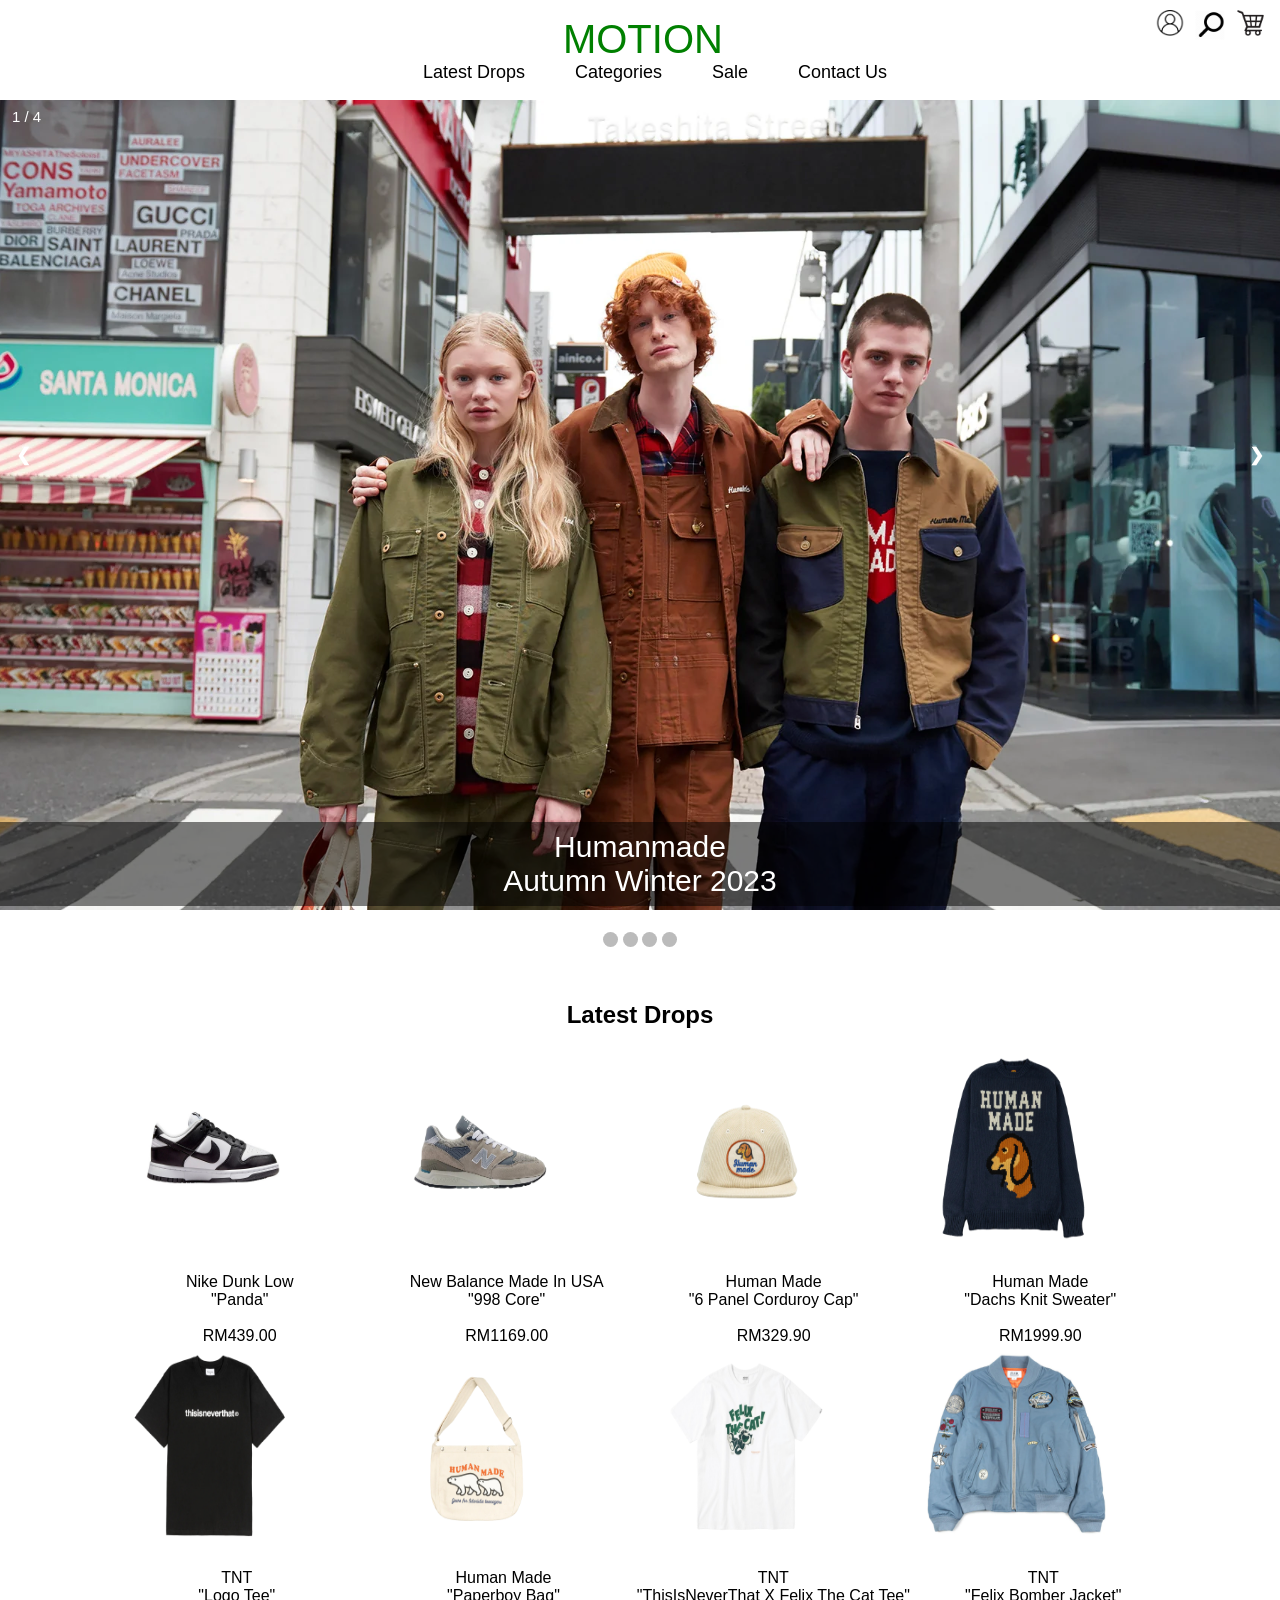
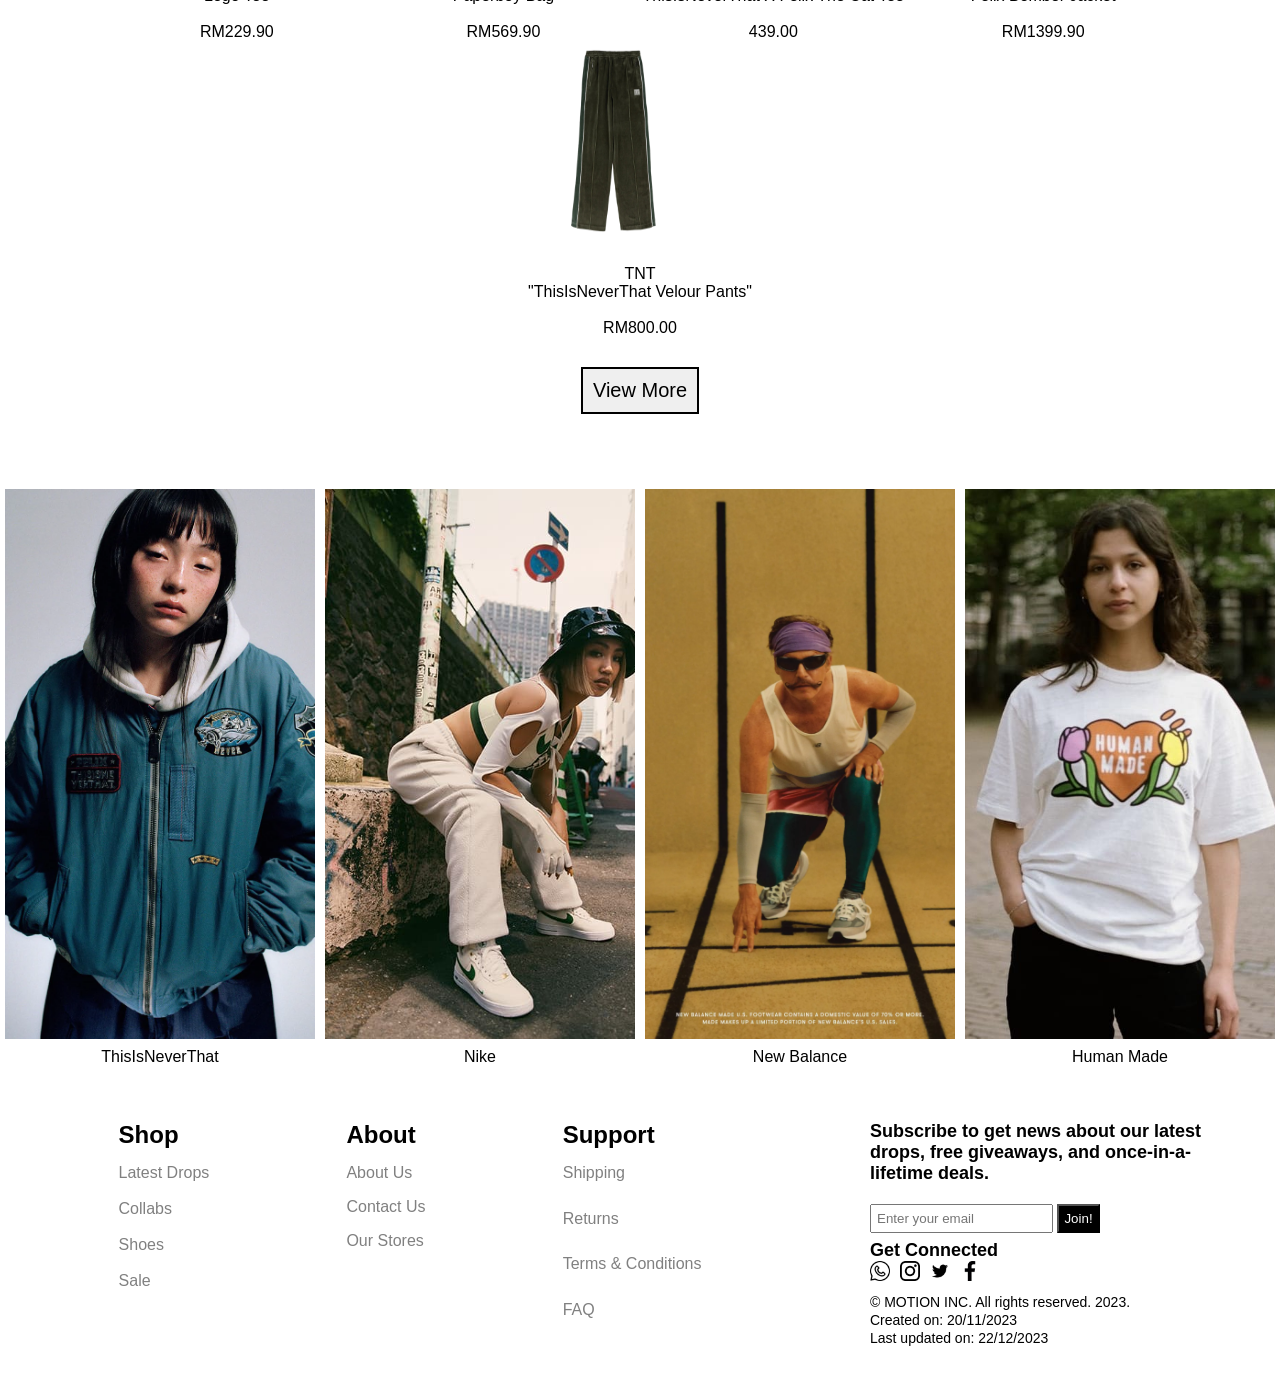
<file: index.html>
<!DOCTYPE html>
<html lang="en">
<head>
    <meta charset="UTF-8">
    <meta name="viewport" content="width=device-width, initial-scale=1.0">
    <title>MOTION</title>
    <link rel="stylesheet" href="styles.css">
    <script src="meatandbones.js"></script>
</head>
<body>
    <nav class="navbar">
        <div class="navbarcontainer">
            <a href="C:\Users\Saef\Desktop\Web Assignment\index.html" id="navbarlogo">MOTION</a>
            <ul class="navbarmenu">
                <li class="navbaritem">
                    <a href="C:\Users\Saef\Desktop\Web Assignment\latestDrops.html" class="navbarlinks">Latest Drops</a>
                </li>
                <li class="navbaritem">
                    <a href="C:\Users\Saef\Desktop\Web Assignment\categories.html" class="navbarlinks">Categories</a>
                </li>
                <li class="navbaritem">
                    <a href="C:\Users\Saef\Desktop\Web Assignment\sales.html" class="navbarlinks">Sale</a>
                </li>
                <li class="navbaritem">
                    <a href="C:\Users\Saef\Desktop\Web Assignment\contactUs.html" class="navbarlinks">Contact Us</a>
                </li>
            </ul>
            <a class="shopping-cart" title="Shopping Cart">
                <img src="images/cart.webp"  class="shopping-cart-icon">
            </a>
            <a href="C:\Users\Saef\Desktop\Web Assignment\loginPage.html" class="login-link" title="Login/Register">
                <img src="images/login.png"  class="login-icon">
            </a>
            <a class="search" title="Search">
                <img src="images/search.png"  class="search-icon">
            </a>
        </div>
    </nav>   
    <div class="imageSlideshow">
        <div class="mySlides fade" style="display: block;">
            <div class="slideNumber">1 / 4</div>
            <a href="C:\Users\Saef\Desktop\Web Assignment\humanMade.html">
                <img src="images/humanmade.webp" alt="Humanmade" class="imageShown">
                <div class="slideName">Humanmade <br>Autumn Winter 2023</br></div>
            </a>
        </div>
        <div class="mySlides fade">
            <div class="slideNumber">2 / 4</div>
            <a href="C:\Users\Saef\Desktop\Web Assignment\TNT.html"> 
                <img src="images/felix.webp" alt="ThisNeverThat X Felix the Cat" class="imageShown">
                <div class="slideName">ThisIsNeverThat X Felix the Cat</div>
            </a>
        </div>
        <div class="mySlides fade">
            <div class="slideNumber">3 / 4</div>
            <a href="C:\Users\Saef\Desktop\Web Assignment\newBalance.html">
                <img src="images/newBalance.webp" alt="New Balance" class="imageShown">
                <div class="slideName">New Balance <br>MADE in USA Fall/Winter Collection</br></div>
            </a>
        </div>
        <div class="mySlides fade">
            <div class="slideNumber">4 / 4</div>
            <a href="C:\Users\Saef\Desktop\Web Assignment\nike.html"> 
                <img src="images/AF1.jpeg" alt="AF1" class="imageShown">
                <div class="slideName">Nike Air Force 1</div>
            </a>
        </div>
    </div>
        <a class="prevSlide" onclick="plusSlides(-1)">&#10094;</a>
        <a class="nextSlide" onclick="plusSlides(1)">&#10095;</a>
    </div>
    <br>
    <div style="text-align: center">
        <span class="slideDot" onclick="currentSlide(1)"></span>
        <span class="slideDot" onclick="currentSlide(2)"></span>
        <span class="slideDot" onclick="currentSlide(3)"></span>
        <span class="slideDot" onclick="currentSlide(4)"></span>
    </div>

    <div class="latest-drops">
        <h2>Latest Drops</h2>
        <div class="newDrops">
            <a class="latest-image-link">
                <img src="images/pandas.jpg" alt="Latest Arrival 1" class="newDrop1">
                <p>Nike Dunk Low <br>"Panda"</br><br>RM439.00</br></p>
            </a>
            <a class="latest-image-link">
                <img src="images/nbUSA.png" alt="Latest Arrival 1" class="newDrop1">
                <p>New Balance Made In USA<br>"998 Core"</br><br>RM1169.00</br></p>
            </a>
            <a class="latest-image-link">
                <img src="images/humanMadeCap.png" alt="Latest Arrival 1" class="newDrop1">
                <p>Human Made<br>"6 Panel Corduroy Cap"</br><br>RM329.90</br></p>
            </a>
            <a class="latest-image-link">
                <img src="images/humanMadeSweater.png" alt="Latest Arrival 1" class="newDrop1">
                <p>Human Made<br>"Dachs Knit Sweater"</br><br>RM1999.90</br></p>
            </a>
            <a class="latest-image-link">
                <img src="images/tntShirt.png" alt="Latest Arrival 1" class="newDrop1">
                <p>TNT<br>"Logo Tee"</br><br>RM229.90</br></p>
            </a>
            <a class="latest-image-link">
                <img src="images/humanMadeBag.png" alt="Latest Arrival 1" class="newDrop1">
                <p>Human Made<br>"Paperboy Bag"</br><br>RM569.90</br></p>
            </a>
            <a class="latest-image-link">
                <img src="images/felixShirt-PhotoRoom.png-PhotoRoom.png" alt="Latest Arrival 1" class="newDrop1">
                <p>TNT<br>"ThisIsNeverThat X Felix The Cat Tee"</br><br>439.00</br></p>
            </a> 
            <a class="latest-image-link">
                <img src="images/tntBomberJacket.jpg" alt="Latest Arrival 1" class="newDrop1">
                <p>TNT<br>"Felix Bomber Jacket"</br><br>RM1399.90</br></p>
            </a>
            <a class="latest-image-link">
                <img src="images/tntPants.png" alt="Latest Arrival 1" class="newDrop1">
                <p>TNT<br>"ThisIsNeverThat Velour Pants"</br><br>RM800.00</br></p>
            </a>
        </div>
    </div>

    <div class="view-more">
        <button class="view-more-button" onclick="window.location.href='file:/C:/Users/Saef/Desktop/Web%20Assignment/latestDrops.html'">View More</button>
    </div>
    
    

    <div class="image-container">
        <a href="C:\Users\Saef\Desktop\Web Assignment\TNT.html" class="fadingImage">
            <img src="images/thisneverthat.webp" alt="Image 1">
            <p class="image-title">ThisIsNeverThat</p>
        </a>
        <a href="C:\Users\Saef\Desktop\Web Assignment\nike.html" class="fadingImage">
            <img src="images/nikeModel.jpg" alt="Image 2">
            <p class="image-title">Nike</p>
        </a>
        <a href="C:\Users\Saef\Desktop\Web Assignment\newBalance.html" class="fadingImage">
            <img src="images/newBalanceModel.webp" alt="Image 3">
            <p class="image-title">New Balance</p>
        </a>
        <a href="C:\Users\Saef\Desktop\Web Assignment\humanMade.html" class="fadingImage">
            <img src="images/800x.jpg" alt="Image 4">
            <p class="image-title">Human Made</p>
        </a>
    </div>

    <footer>
        <div class="leftFooter">
            <div class="footerMenu">
                <h1 class="footerTitle">Shop</h1>
                <ul class="leftFooterList">
                    <li class="leftListItems"><a href="C:\Users\Saef\Desktop\Web Assignment\latestDrops.html">Latest Drops</a></li>
                    <li class="leftListItems"><a>Collabs</a></li> 
                    <li class="leftListItems"><a>Shoes</a></li> 
                    <li class="leftListItems"><a href="C:\Users\Saef\Desktop\Web Assignment\sales.html">Sale</a></li> 
                </ul>
            </div>
            <div class="footerMenu">
                <h1 class="footerTitle">About</h1>
                <ul class="leftFooterList">
                    <li class="leftListItems"><a>About Us</a></li>
                    <li class="leftListItems"><a href="C:\Users\Saef\Desktop\Web Assignment\contactUs.html">Contact Us</a></li> 
                    <li class="leftListItems"><a>Our Stores</a></li> 
                </ul>
            </div>
            <div class="footerMenu">
                <h1 class="footerTitle">Support</h1>
                <ul class="leftFooterList">
                    <li class="leftListItems"><a>Shipping</a></li>
                    <li class="leftListItems"><a>Returns</a></li> 
                    <li class="leftListItems"><a>Terms & Conditions</a></li> 
                    <li class="leftListItems"><a>FAQ</a></li>  
                </ul>
            </div>
        </div>

        <div class="rightFooter">
            <div class="rightFooterMenu">
                <h1 class="rightFooterTitle">Subscribe to get news about our latest drops, free giveaways, and once-in-a-lifetime deals.</h1>
                <div class="footerEmail">
                    <input type="text" placeholder="Enter your email" class="footerInput">
                    <button class="footerButton">Join!</button>
                </div>
            </div>
            <div class="rightFooterMenu">
                <h1 class="rightFooterTitle">Get Connected</h1>
                <div class="footerIcons">
                    <a href="https://wa.link/l7bqy0" target="_blank" class="footerIconLink">
                        <img src="images/whatsapp.png" alt="" class="footerIcon">
                    </a>
                    <a href="https://wa.link/l7bqy0" target="_blank" class="footerIconLink">
                        <img src="images/instagram.png" alt="" class="footerIcon">
                    </a>
                    <a href="https://wa.link/l7bqy0" target="_blank" class="footerIconLink">
                        <img src="images/twitter.png" alt="" class="footerIcon">
                    </a>
                    <a href="https://wa.link/l7bqy0" target="_blank" class="footerIconLink">
                        <img src="images/facebook.png" alt="" class="footerIcon">
                    </a>
                </div>
                
            </div>
            <div class="rightFooterMenu">
                <span class="copyright">&copy MOTION INC. All rights reserved. 2023. <br>Created on: 20/11/2023<br>Last updated on: 22/12/2023</span>
            </div>
        </div>
    </footer>
</body>
</html>
</file>
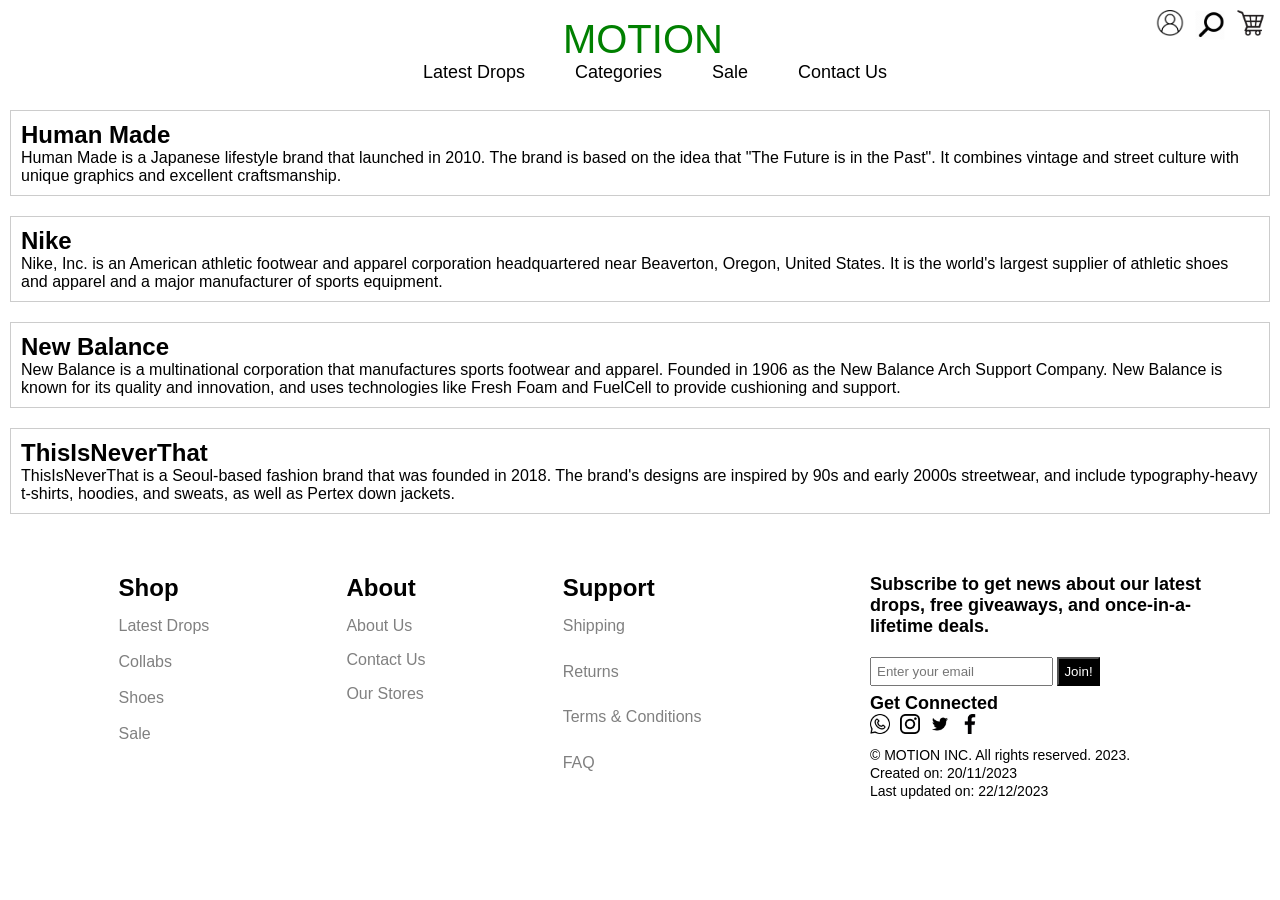
<file: categories.html>
<!DOCTYPE html>
<html lang="en">
<head>
    <meta charset="UTF-8">
    <meta name="viewport" content="width=device-width, initial-scale=1.0">
    <link rel="stylesheet" href="categoriesStyles.css">
    <title>Categories</title>
</head>
<body>
    <nav class="navbar">
        <div class="navbarcontainer">
            <a href="C:\Users\Saef\Desktop\Web Assignment\index.html" id="navbarlogo">MOTION</a>
            <ul class="navbarmenu">
                <li class="navbaritem">
                    <a href="C:\Users\Saef\Desktop\Web Assignment\latestDrops.html" class="navbarlinks">Latest Drops</a>
                </li>
                <li class="navbaritem">
                    <a href="C:\Users\Saef\Desktop\Web Assignment\categories.html" class="navbarlinks">Categories</a>
                </li>
                <li class="navbaritem">
                    <a href="C:\Users\Saef\Desktop\Web Assignment\sales.html" class="navbarlinks">Sale</a>
                </li>
                <li class="navbaritem">
                    <a href="C:\Users\Saef\Desktop\Web Assignment\contactUs.html" class="navbarlinks">Contact Us</a>
                </li>
            </ul>
            <a class="shopping-cart-link" title="Shopping Cart">
                <img src="images/cart.webp"  class="shopping-cart-icon">
            </a>
            <a href="C:\Users\Saef\Desktop\Web Assignment\loginPage.html" class="login-link" title="Login/Register">
                <img src="images/login.png"  class="login-icon">
            </a>
            <a class="search-link" title="Search">
                <img src="images/search.png"  class="search-icon">
            </a>
        </div>
    </nav>
    
    <div class="container">
        <div class="category">
            <h2><a href="C:\Users\Saef\Desktop\Web Assignment\humanMade.html">Human Made</a></h2>
            <p>Human Made is a Japanese lifestyle brand that launched in 2010. The brand is based on the idea that "The Future is in the Past". It combines vintage and street culture with unique graphics and excellent craftsmanship. 
            </p>
        </div>
        <div class="category">
            <h2><a href="C:\Users\Saef\Desktop\Web Assignment\nike.html">Nike</a></h2>
            <p>Nike, Inc. is an American athletic footwear and apparel corporation headquartered near Beaverton, Oregon, United States. It is the world's largest supplier of athletic shoes and apparel and a major manufacturer of sports equipment.</p>
        </div>
        <div class="category">
            <h2><a href="C:\Users\Saef\Desktop\Web Assignment\newBalance.html">New Balance</a></h2>
            <p>New Balance is a multinational corporation that manufactures sports footwear and apparel. Founded in 1906 as the New Balance Arch Support Company. New Balance is known for its quality and innovation, and uses technologies like Fresh Foam and FuelCell to provide cushioning and support.</p>
        </div>
        <div class="category">
            <h2><a href="C:\Users\Saef\Desktop\Web Assignment\TNT.html">ThisIsNeverThat</a></h2>
            <p>ThisIsNeverThat is a Seoul-based fashion brand that was founded in 2018. The brand's designs are inspired by 90s and early 2000s streetwear, and include typography-heavy t-shirts, hoodies, and sweats, as well as Pertex down jackets. 
            </p>
        </div>        
    </div>    
    <footer>
        <div class="leftFooter">
            <div class="footerMenu">
                <h1 class="footerTitle">Shop</h1>
                <ul class="leftFooterList">
                    <li class="leftListItems"><a href="C:\Users\Saef\Desktop\Web Assignment\latestDrops.html">Latest Drops</a></li>
                    <li class="leftListItems"><a>Collabs</a></li> 
                    <li class="leftListItems"><a>Shoes</a></li> 
                    <li class="leftListItems"><a href="C:\Users\Saef\Desktop\Web Assignment\sales.html">Sale</a></li> 
                </ul>
            </div>
            <div class="footerMenu">
                <h1 class="footerTitle">About</h1>
                <ol class="leftFooterList">
                    <li class="leftListItems"><a>About Us</a></li>
                    <li class="leftListItems"><a href="C:\Users\Saef\Desktop\Web Assignment\contactUs.html">Contact Us</a></li> 
                    <li class="leftListItems"><a>Our Stores</a></li> 
                </ol>
            </div>
            <div class="footerMenu">
                <h1 class="footerTitle">Support</h1>
                <ul class="leftFooterList">
                    <li class="leftListItems"><a>Shipping</a></li>
                    <li class="leftListItems"><a>Returns</a></li> 
                    <li class="leftListItems"><a>Terms & Conditions</a></li> 
                    <li class="leftListItems"><a>FAQ</a></li>  
                </ul>
            </div>
            
        </div>
        <div class="rightFooter">
            <div class="rightFooterMenu">
                <h1 class="rightFooterTitle">Subscribe to get news about our latest drops, free giveaways, and once-in-a-lifetime deals.</h1>
                <div class="footerEmail">
                    <input type="text" placeholder="Enter your email" class="footerInput">
                    <button class="footerButton">Join!</button>
                </div>
            </div>
            <div class="rightFooterMenu">
                <h1 class="rightFooterTitle">Get Connected</h1>
                <div class="footerIcons">
                    <a href="https://wa.link/l7bqy0" target="_blank" class="footerIconLink">
                        <img src="images/whatsapp.png" alt="" class="footerIcon">
                    </a>
                    <a target="_blank" class="footerIconLink">
                        <img src="images/instagram.png" alt="" class="footerIcon">
                    </a>
                    <a target="_blank" class="footerIconLink">
                        <img src="images/twitter.png" alt="" class="footerIcon">
                    </a>
                    <a target="_blank" class="footerIconLink">
                        <img src="images/facebook.png" alt="" class="footerIcon">
                    </a>
                </div>
                
            </div>
            <div class="rightFooterMenu">
                <span class="copyright">&copy MOTION INC. All rights reserved. 2023. <br>Created on: 20/11/2023<br>Last updated on: 22/12/2023</span>
            </div>
        </div>
    </footer>
</body>
</html>
</file>
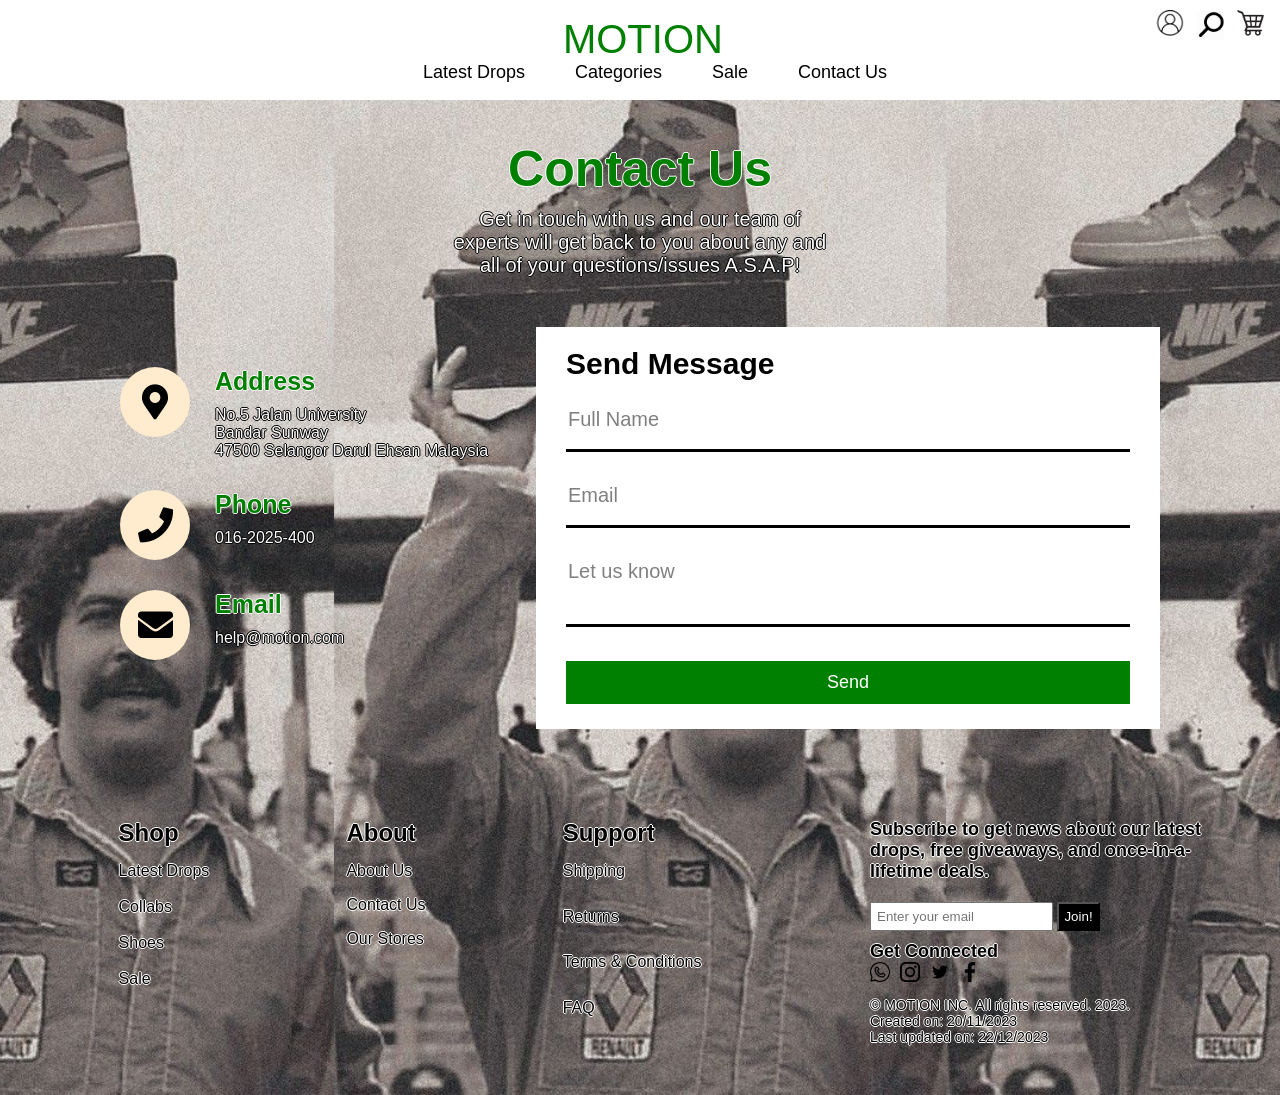
<file: contactUs.html>
<!DOCTYPE html>
<html lang="en">
<head>
    <meta charset="UTF-8">
    <meta name="viewport" content="width=device-width, initial-scale=1">
    <title>CONTACT US</title>
    <link rel="stylesheet" href="contactUsStyles.css">
    <script src="contactUsScript.js"></script>
    <link rel="stylesheet" href="https://cdnjs.cloudflare.com/ajax/libs/font-awesome/5.15.3/css/all.min.css">
</head>
<body>
    <nav class="navbar">
        <div class="navbarcontainer">
            <a href="C:\Users\Saef\Desktop\Web Assignment\index.html" id="navbarlogo">MOTION</a>
            <ul class="navbarmenu">
                <li class="navbaritem">
                    <a href="C:\Users\Saef\Desktop\Web Assignment\latestDrops.html" class="navbarlinks">Latest Drops</a>
                </li>
                <li class="navbaritem">
                    <a href="C:\Users\Saef\Desktop\Web Assignment\categories.html" class="navbarlinks">Categories</a>
                </li>
                <li class="navbaritem">
                    <a href="C:\Users\Saef\Desktop\Web Assignment\sales.html" class="navbarlinks">Sale</a>
                </li>
                <li class="navbaritem">
                    <a href="C:\Users\Saef\Desktop\Web Assignment\contactUs.html" class="navbarlinks">Contact Us</a>
                </li>
            </ul>
            <a class="shopping-cart-link" title="Shopping Cart">
                <img src="images/cart.webp"  class="shopping-cart-icon">
            </a>
            <a href="C:\Users\Saef\Desktop\Web Assignment\loginPage.html" class="login-link" title="Login/Register">
                <img src="images/login.png"  class="login-icon">
            </a>
            <a class="search-link" title="Search">
                <img src="images/search.png"  class="search-icon">
            </a>
        </div>
    </nav>
  <section>
    <div class="contactHeader">
      <div class="contactUsContainer">
        <h2>Contact Us</h2>
        <p>Get in touch with us and our team of <br>experts will get back to you about any and <br>all of your questions/issues A.S.A.P!</p>
      </div>
    </div>
    <div class="contactUsContainer">
      <div class="contactBody">      
        <div class="customerInfo">
          <div class="contactItems">
            <div class="contactIcons">
                <i class="fas fa-map-marker-alt"></i>
            </div>      
            <div class="contactUsInfo">
              <h4>Address</h4>
              <p>No.5 Jalan University<br/> Bandar Sunway <br/>47500 Selangor Darul Ehsan Malaysia</p>
            </div>
          </div>         
          <div class="contactItems">
            <div class="contactIcons">
              <i class="fas fa-phone"></i>
            </div>       
            <div class="contactUsInfo">
              <h4>Phone</h4>
              <p>016-2025-400</p>
            </div>
          </div>
          <div class="contactItems">
            <div class="contactIcons">
              <i class="fas fa-envelope"></i>
            </div>
            
            <div class="contactUsInfo">
              <h4>Email</h4>
             <p>help@motion.com</p>
            </div>
          </div>
        </div>
        <div class="contactUsForm">
          <form action="" id="contactUsForm">
            <h2>Send Message</h2>
            <div class="customerInput">
              <input type="text" required="true" name="">
              <span>Full Name</span>
            </div>
            <div class="customerInput">
              <input type="email" required="true" name="">
              <span>Email</span>
            </div>
            <div class="customerInput">
              <textarea required="true" name=""></textarea>
              <span>Let us know</span>
            </div>
            <div class="customerInput">
              <input type="submit" value="Send" name="">
            </div>
          </form>
        </div>
      </div>
    </div>
  </section>
  <footer>
    <div class="leftFooter">
        <div class="footerMenu">
            <h1 class="footerTitle">Shop</h1>
            <ul class="leftFooterList">
                <li class="leftListItems"><a href="C:\Users\Saef\Desktop\Web Assignment\latestDrops.html" >Latest Drops</a></li>
                <li class="leftListItems"><a>Collabs</a></li> 
                <li class="leftListItems"><a>Shoes</a></li> 
                <li class="leftListItems"><a href="C:\Users\Saef\Desktop\Web Assignment\sales.html">Sale</a></li> 
            </ul>
        </div>
        <div class="footerMenu">
            <h1 class="footerTitle">About</h1>
            <ol class="leftFooterList">
                <li class="leftListItems"><a>About Us</a></li>
                <li class="leftListItems"><a href="C:\Users\Saef\Desktop\Web Assignment\contactUs.html">Contact Us</a></li> 
                <li class="leftListItems"><a>Our Stores</a></li> 
            </ol>
        </div>
        <div class="footerMenu">
            <h1 class="footerTitle">Support</h1>
            <ul class="leftFooterList">
                <li class="leftListItems"><a>Shipping</a></li>
                <li class="leftListItems"><a>Returns</a></li> 
                <li class="leftListItems"><a>Terms & Conditions</a></li> 
                <li class="leftListItems"><a>FAQ</a></li>  
            </ul>
        </div>
        
    </div>
    <div class="rightFooter">
        <div class="rightFooterMenu">
            <h1 class="rightFooterTitle">Subscribe to get news about our latest drops, free giveaways, and once-in-a-lifetime deals.</h1>
            <div class="footerEmail">
                <input type="text" placeholder="Enter your email" class="footerInput">
                <button class="footerButton">Join!</button>
            </div>
        </div>
        <div class="rightFooterMenu">
            <h1 class="rightFooterTitle">Get Connected</h1>
            <div class="footerIcons">
                <a href="https://wa.link/l7bqy0" target="_blank" class="footerIconLink">
                    <img src="images/whatsapp.png" alt="" class="footerIcon">
                </a>
                <a target="_blank" class="footerIconLink">
                    <img src="images/instagram.png" alt="" class="footerIcon">
                </a>
                <a target="_blank" class="footerIconLink">
                    <img src="images/twitter.png" alt="" class="footerIcon">
                </a>
                <a target="_blank" class="footerIconLink">
                    <img src="images/facebook.png" alt="" class="footerIcon">
                </a>
            </div>
        </div>
      <div class="rightFooterMenu">
          <div class="copyright">&copy MOTION INC. All rights reserved. 2023. <br>Created on: 20/11/2023<br>Last updated on: 22/12/2023</div>
      </div>
</body>
</html>
</file>
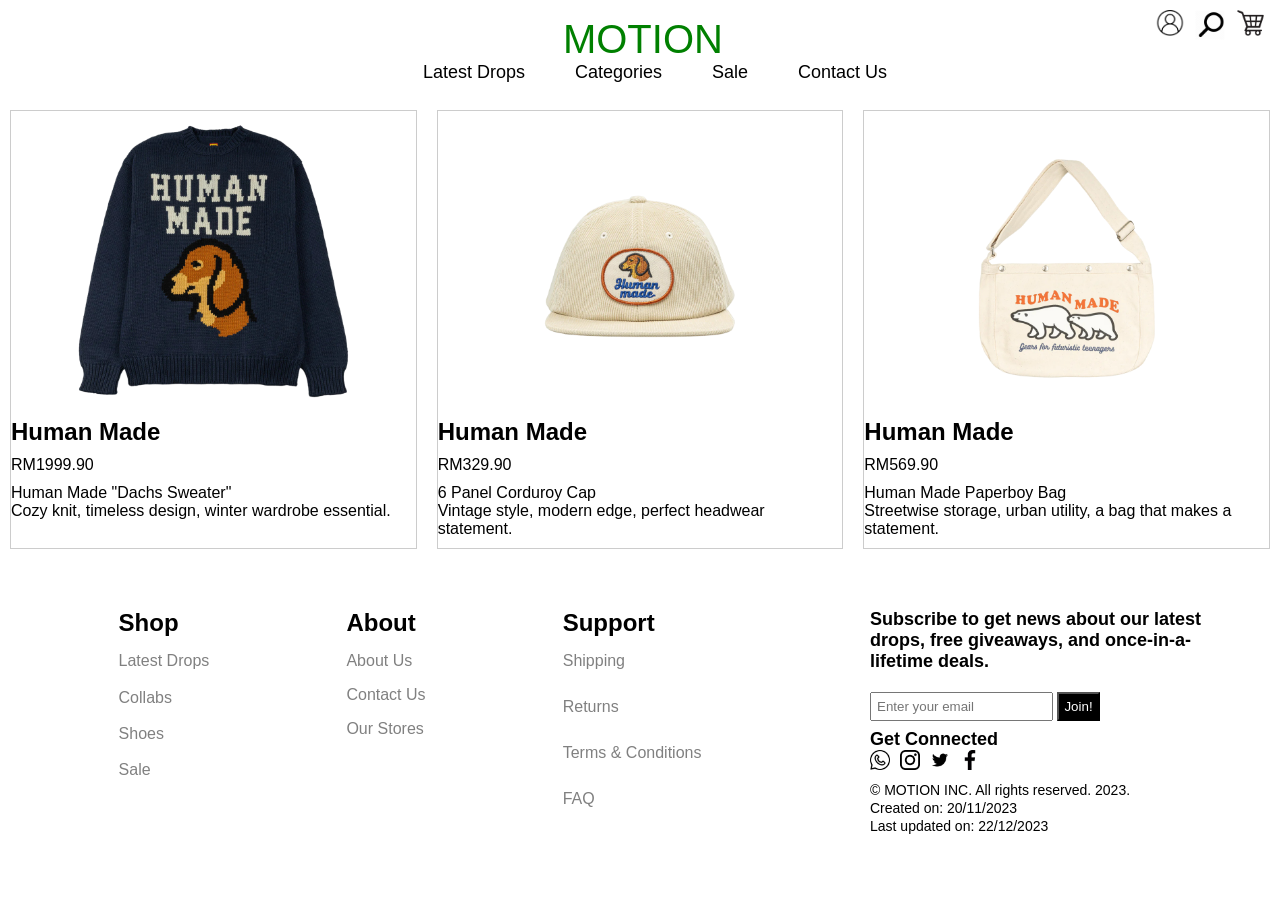
<file: humanMade.html>
<!DOCTYPE html>
<html lang="en">
<head>
    <meta charset="UTF-8">
    <meta name="viewport" content="width=device-width, initial-scale=1.0">
    <link rel="stylesheet" href="humanMade.css">
    <title>Human Made</title>
</head>
<body>
    <nav class="navbar">
        <div class="navbarcontainer">
            <a href="C:\Users\Saef\Desktop\Web Assignment\index.html" id="navbarlogo">MOTION</a>
            <ul class="navbarmenu">
                <li class="navbaritem">
                    <a href="C:\Users\Saef\Desktop\Web Assignment\latestDrops.html" class="navbarlinks">Latest Drops</a>
                </li>
                <li class="navbaritem">
                    <a href="C:\Users\Saef\Desktop\Web Assignment\categories.html" class="navbarlinks">Categories</a>
                </li>
                <li class="navbaritem">
                    <a href="C:\Users\Saef\Desktop\Web Assignment\sales.html" class="navbarlinks">Sale</a>
                </li>
                <li class="navbaritem">
                    <a href="C:\Users\Saef\Desktop\Web Assignment\contactUs.html" class="navbarlinks">Contact Us</a>
                </li>
            </ul>
            <a class="shopping-cart-link" title="Shopping Cart">
                <img src="images/cart.webp"  class="shopping-cart-icon">
            </a>
            <a href="C:\Users\Saef\Desktop\Web Assignment\loginPage.html" class="login-link" title="Login/Register">
                <img src="images/login.png"  class="login-icon">
            </a>
            <a class="search-link" title="Search">
                <img src="images/search.png"  class="search-icon">
            </a>
        </div>
    </nav>
    <div class="container">
        <div class="card">
            <img src="images/humanMadeSweater.png" alt="Image description">
            <h2>Human Made</h2>
            <p>RM1999.90</p>
            <p>Human Made "Dachs Sweater"<br> Cozy knit, timeless design, winter wardrobe essential.</p>
        </div>
        <div class="card">
            <img src="images/humanMadeCap.png" alt="Image description">
            <h2>Human Made</h2>
            <p>RM329.90</p>
            <p>6 Panel Corduroy Cap<br>Vintage style, modern edge, perfect headwear statement.</p>
        </div>
        <div class="card">
            <img src="images/humanMadeBag.png" alt="Image description">
            <h2>Human Made</h2>
            <p>RM569.90</p>
            <p>Human Made Paperboy Bag<br>Streetwise storage, urban utility, a bag that makes a statement.</p>
        </div>
    </div>
    <footer>
        <div class="leftFooter">
            <div class="footerMenu">
                <h1 class="footerTitle">Shop</h1>
                <ul class="leftFooterList">
                    <li class="leftListItems"><a href="C:\Users\Saef\Desktop\Web Assignment\latestDrops.html">Latest Drops</a></li>
                    <li class="leftListItems"><a>Collabs</a></li> 
                    <li class="leftListItems"><a>Shoes</a></li> 
                    <li class="leftListItems"><a href="C:\Users\Saef\Desktop\Web Assignment\sales.html">Sale</a></li> 
                </ul>
            </div>
            <div class="footerMenu">
                <h1 class="footerTitle">About</h1>
                <ol class="leftFooterList">
                    <li class="leftListItems"><a>About Us</a></li>
                    <li class="leftListItems"><a href="C:\Users\Saef\Desktop\Web Assignment\contactUs.html">Contact Us</a></li> 
                    <li class="leftListItems"><a>Our Stores</a></li> 
                </ol>
            </div>
            <div class="footerMenu">
                <h1 class="footerTitle">Support</h1>
                <ul class="leftFooterList">
                    <li class="leftListItems"><a>Shipping</a></li>
                    <li class="leftListItems"><a>Returns</a></li> 
                    <li class="leftListItems"><a>Terms & Conditions</a></li> 
                    <li class="leftListItems"><a>FAQ</a></li>  
                </ul>
            </div>
            
        </div>
        <div class="rightFooter">
            <div class="rightFooterMenu">
                <h1 class="rightFooterTitle">Subscribe to get news about our latest drops, free giveaways, and once-in-a-lifetime deals.</h1>
                <div class="footerEmail">
                    <input type="text" placeholder="Enter your email" class="footerInput">
                    <button class="footerButton">Join!</button>
                </div>
            </div>
            <div class="rightFooterMenu">
                <h1 class="rightFooterTitle">Get Connected</h1>
                <div class="footerIcons">
                    <a href="https://wa.link/l7bqy0" target="_blank" class="footerIconLink">
                        <img src="images/whatsapp.png" alt="" class="footerIcon">
                    </a>
                    <a target="_blank" class="footerIconLink">
                        <img src="images/instagram.png" alt="" class="footerIcon">
                    </a>
                    <a target="_blank" class="footerIconLink">
                        <img src="images/twitter.png" alt="" class="footerIcon">
                    </a>
                    <a target="_blank" class="footerIconLink">
                        <img src="images/facebook.png" alt="" class="footerIcon">
                    </a>
                </div>
                
            </div>
            <div class="rightFooterMenu">
                <span class="copyright">&copy MOTION INC. All rights reserved. 2023. <br>Created on: 20/11/2023<br>Last updated on: 22/12/2023</span>
            </div>
        </div>
    </footer>
</body>
</html>
</file>
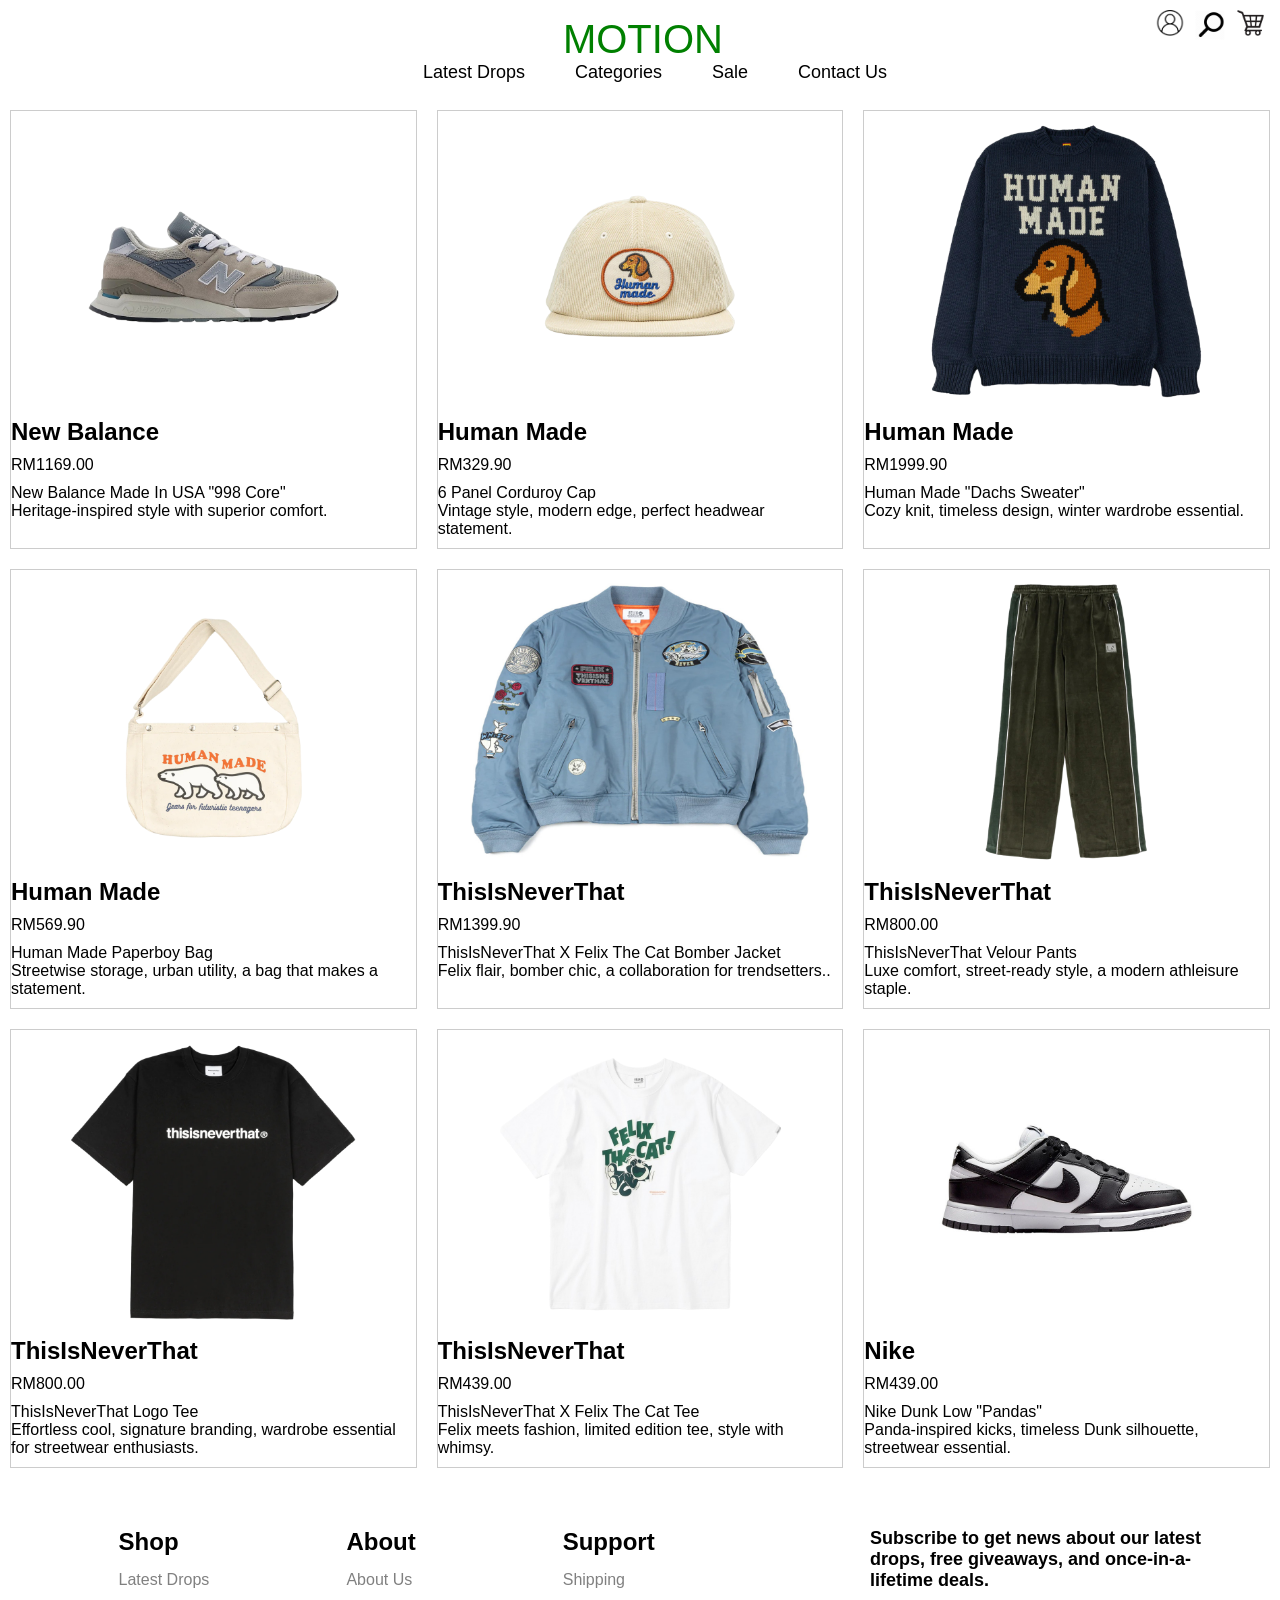
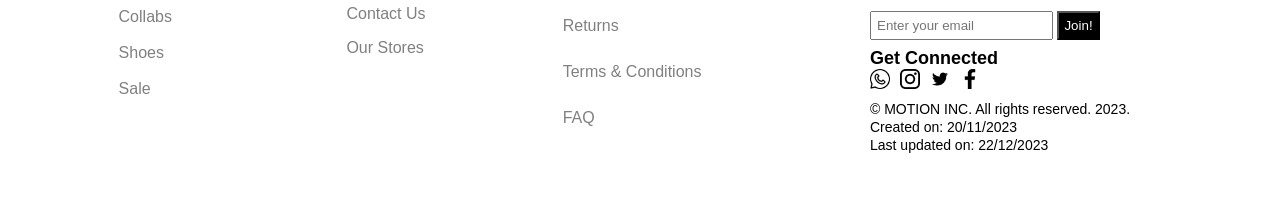
<file: latestDrops.html>
<!DOCTYPE html>
<html lang="en">
<head>
    <meta charset="UTF-8">
    <meta name="viewport" content="width=device-width, initial-scale=1.0">
    <link rel="stylesheet" href="latestDropsStyles.css">
    <title>Latest Drops</title>
</head>
<body>
    <nav class="navbar">
        <div class="navbarcontainer">
            <a href="C:\Users\Saef\Desktop\Web Assignment\index.html" id="navbarlogo">MOTION</a>
            <ul class="navbarmenu">
                <li class="navbaritem">
                    <a href="C:\Users\Saef\Desktop\Web Assignment\latestDrops.html" class="navbarlinks">Latest Drops</a>
                </li>
                <li class="navbaritem">
                    <a href="C:\Users\Saef\Desktop\Web Assignment\categories.html" class="navbarlinks">Categories</a>
                </li>
                <li class="navbaritem">
                    <a href="C:\Users\Saef\Desktop\Web Assignment\sales.html" class="navbarlinks">Sale</a>
                </li>
                <li class="navbaritem">
                    <a href="C:\Users\Saef\Desktop\Web Assignment\contactUs.html" class="navbarlinks">Contact Us</a>
                </li>
            </ul>
            <a class="shopping-cart" title="Shopping Cart">
                <img src="images/cart.webp"  class="shopping-cart-icon">
            </a>
            <a href="C:\Users\Saef\Desktop\Web Assignment\loginPage.html" class="login-link" title="Login/Register">
                <img src="images/login.png"  class="login-icon">
            </a>
            <a class="search" title="Search">
                <img src="images/search.png"  class="search-icon">
            </a>
        </div>
    </nav> 
    <div class="container">
        <div class="latestDrops">
            <img src="images/nbUSA.png" alt="latest drops images">
            <h2>New Balance</h2>
            <p>RM1169.00</p>
            <p>New Balance Made In USA "998 Core"<br>Heritage-inspired style with superior comfort.

            </p>
        </div>
        <div class="latestDrops">
            <img src="images/humanMadeCap.png" alt="latest drops images">
            <h2>Human Made</h2>
            <p>RM329.90</p>
            <p>6 Panel Corduroy Cap<br>Vintage style, modern edge, perfect headwear statement.</p>
        </div>
        <div class="latestDrops">
            <img src="images/humanMadeSweater.png" alt="latest drops images">
            <h2>Human Made</h2>
            <p>RM1999.90</p>
            <p>Human Made "Dachs Sweater"<br> Cozy knit, timeless design, winter wardrobe essential.</p>
        </div>
        <div class="latestDrops">
            <img src="images/humanMadeBag.png" alt="latest drops images">
            <h2>Human Made</h2>
            <p>RM569.90</p>
            <p>Human Made Paperboy Bag<br>Streetwise storage, urban utility, a bag that makes a statement.</p>
        </div>
        <div class="latestDrops">
            <img src="images/tntBomberJacket.jpg" alt="latest drops images">
            <h2>ThisIsNeverThat</h2>
            <p>RM1399.90</p>
            <p>ThisIsNeverThat X Felix The Cat Bomber Jacket<br>Felix flair, bomber chic, a collaboration for trendsetters..</p>
        </div>
        <div class="latestDrops">
            <img src="images/tntPants.png" alt="latest drops images">
            <h2>ThisIsNeverThat</h2>
            <p>RM800.00</p>
            <p>ThisIsNeverThat Velour Pants<br>Luxe comfort, street-ready style, a modern athleisure staple.</p>
        </div>
        <div class="latestDrops">
            <img src="images/tntShirt.png" alt="latest drops images">
            <h2>ThisIsNeverThat</h2>
            <p>RM800.00</p>
            <p>ThisIsNeverThat Logo Tee<br> Effortless cool, signature branding, wardrobe essential for streetwear enthusiasts.</p>
        </div>
        <div class="latestDrops">
            <img src="images/felixShirt-PhotoRoom.png-PhotoRoom.png" alt="latest drops images">
            <h2>ThisIsNeverThat</h2>
            <p>RM439.00</p>
            <p>ThisIsNeverThat X Felix The Cat Tee<br>Felix meets fashion, limited edition tee, style with whimsy.</p>
        </div>
        <div class="latestDrops">
            <img src="images/pandas.jpg" alt="latest drops images">
            <h2>Nike</h2>
            <p>RM439.00</p>
            <p>Nike Dunk Low "Pandas"<br>Panda-inspired kicks, timeless Dunk silhouette, streetwear essential.</p>
        </div>
    </div>

    <footer>
        <div class="leftFooter">
            <div class="footerMenu">
                <h1 class="footerTitle">Shop</h1>
                <ul class="leftFooterList">
                    <li class="leftListItems"><a href="C:\Users\Saef\Desktop\Web Assignment\latestDrops.html">Latest Drops</a></li>
                    <li class="leftListItems"><a>Collabs</a></li> 
                    <li class="leftListItems"><a>Shoes</a></li> 
                    <li class="leftListItems"><a href="C:\Users\Saef\Desktop\Web Assignment\sales.html">Sale</a></li> 
                </ul>
            </div>
            <div class="footerMenu">
                <h1 class="footerTitle">About</h1>
                <ol class="leftFooterList">
                    <li class="leftListItems"><a>About Us</a></li>
                    <li class="leftListItems"><a href="C:\Users\Saef\Desktop\Web Assignment\contactUs.html">Contact Us</a></li> 
                    <li class="leftListItems"><a>Our Stores</a></li> 
                </ol>
            </div>
            <div class="footerMenu">
                <h1 class="footerTitle">Support</h1>
                <ul class="leftFooterList">
                    <li class="leftListItems"><a>Shipping</a></li>
                    <li class="leftListItems"><a>Returns</a></li> 
                    <li class="leftListItems"><a>Terms & Conditions</a></li> 
                    <li class="leftListItems"><a>FAQ</a></li>  
                </ul>
            </div>
            
        </div>
        <div class="rightFooter">
            <div class="rightFooterMenu">
                <h1 class="rightFooterTitle">Subscribe to get news about our latest drops, free giveaways, and once-in-a-lifetime deals.</h1>
                <div class="footerEmail">
                    <input type="text" placeholder="Enter your email" class="footerInput">
                    <button class="footerButton">Join!</button>
                </div>
            </div>
            <div class="rightFooterMenu">
                <h1 class="rightFooterTitle">Get Connected</h1>
                <div class="footerIcons">
                    <a href="https://wa.link/l7bqy0" target="_blank" class="footerIconLink">
                        <img src="images/whatsapp.png" alt="" class="footerIcon">
                    </a>
                    <a target="_blank" class="footerIconLink">
                        <img src="images/instagram.png" alt="" class="footerIcon">
                    </a>
                    <a target="_blank" class="footerIconLink">
                        <img src="images/twitter.png" alt="" class="footerIcon">
                    </a>
                    <a target="_blank" class="footerIconLink">
                        <img src="images/facebook.png" alt="" class="footerIcon">
                    </a>
                </div>
                
            </div>
            <div class="rightFooterMenu">
                <span class="copyright">&copy MOTION INC. All rights reserved. 2023. <br>Created on: 20/11/2023<br>Last updated on: 22/12/2023</span>
            </div>
        </div>
    </footer>
</body>
</html>
</file>
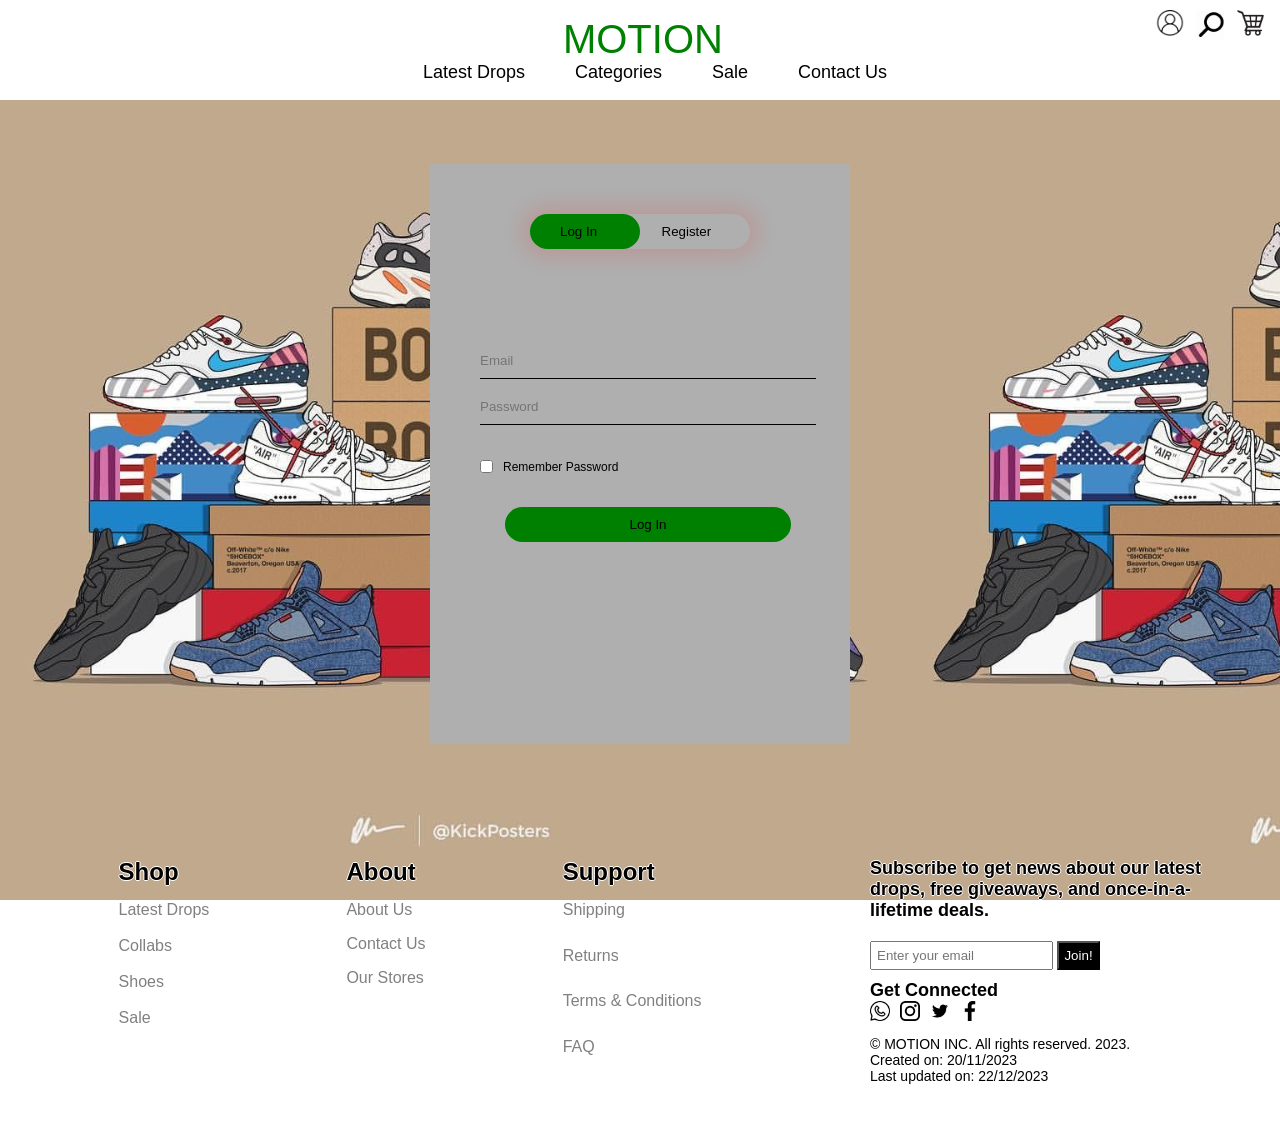
<file: loginPage.html>
<!DOCTYPE html>
<html lang="en">
<head>
  <meta charset="UTF-8">
  <meta name="viewport" content="width=device-width, initial-scale=1.0">
  <link rel="stylesheet" href="loginStyles.css">
  <script src="meatandbones.js" defer></script>
  <title>Login/Register</title>
</head>
<body>
  <style>
    body {
        background-image: url('images/snkrBg.jpg');
        background-size:contain; 
        background-repeat:repeat;
        background-attachment:fixed;
      }
    </style>
  <nav class="navbar">
    <div class="navbarcontainer">
        <a href="C:\Users\Saef\Desktop\Web Assignment\index.html" id="navbarlogo">MOTION</a>
        <ul class="navbarmenu">
            <li class="navbaritem">
                <a href="C:\Users\Saef\Desktop\Web Assignment\latestDrops.html" class="navbarlinks">Latest Drops</a>
            </li>
            <li class="navbaritem">
                <a href="C:\Users\Saef\Desktop\Web Assignment\categories.html" class="navbarlinks">Categories</a>
            </li>
            <li class="navbaritem">
                <a href="C:\Users\Saef\Desktop\Web Assignment\sales.html" class="navbarlinks">Sale</a>
            </li>
            <li class="navbaritem">
                <a href="C:\Users\Saef\Desktop\Web Assignment\contactUs.html" class="navbarlinks">Contact Us</a>
            </li>
        </ul>
        <a class="shopping-cart-link" title="Shopping Cart">
            <img src="images/cart.webp"  class="shopping-cart-icon">
        </a>
        <a href="C:\Users\Saef\Desktop\Web Assignment\loginPage.html" class="login-link" title="Login/Register">
            <img src="images/login.png"  class="login-icon">
        </a>
        <a class="search-link" title="Search">
            <img src="images/search.png"  class="search-icon">
        </a>
    </div>
  </nav>
    <div id='login-form'class='login-page'>
    <div id="message-container"></div>
    <div class="loginBox">
      <div class='li-re-buttons'>
        <div id='liReSlider'></div>
        <button type='button'onclick='login()'class='btnSlider'>Log In</button>
        <button type='button'onclick='register()'class='btnSlider'>Register</button>
      </div>
      <form id='login' class='loginInput'>
        <input type='email'class='liReInput'placeholder='Email' name='email' required >
        <input type='password'class='liReInput'placeholder='Password' name='password' required>
        <input type='checkbox'class='check-box'><span>Remember Password</span>
        <button type='submit' class='submissionBtn' onclick="finalLogBtn(); return false;">Log In</button>
      </form>
      <form id='register' class='registerInput'>
        <input type='text' class='liReInput' placeholder='First Name' name='firstName' required>
        <input type='text' class='liReInput' placeholder='Last Name' name='lastName' required>
        <input type='email' class='liReInput' placeholder='Email' name='email' required>
        <input type='password' class='liReInput' placeholder='Password' name='password' required>
        <input type='password' class='liReInput' placeholder='Confirm Password' name='confirmPassword' required>
        <input type='checkbox' class='check-box' name='terms' required><span>I agree to the terms and conditions</span>
        <button type='submit' class='submissionBtn' onclick="finalRegBtn(); return false;">Register</button>
      </form>    
    </div>
    <footer>
        <div class="leftFooter">
            <div class="footerMenu">
                <h1 class="footerTitle">Shop</h1>
                <ul class="leftFooterList">
                    <li class="leftListItems"><a href="C:\Users\Saef\Desktop\Web Assignment\latestDrops.html">Latest Drops</a></li>
                    <li class="leftListItems"><a>Collabs</a></li> 
                    <li class="leftListItems"><a>Shoes</a></li> 
                    <li class="leftListItems"><a href="C:\Users\Saef\Desktop\Web Assignment\sales.html">Sale</a></li> 
                </ul>
            </div>
            <div class="footerMenu">
                <h1 class="footerTitle">About</h1>
                <ol class="leftFooterList">
                    <li class="leftListItems"><a>About Us</a></li>
                    <li class="leftListItems"><a href="C:\Users\Saef\Desktop\Web Assignment\contactUs.html">Contact Us</a></li> 
                    <li class="leftListItems"><a>Our Stores</a></li> 
                </ol>
            </div>
            <div class="footerMenu">
                <h1 class="footerTitle">Support</h1>
                <ul class="leftFooterList">
                    <li class="leftListItems"><a>Shipping</a></li>
                    <li class="leftListItems"><a>Returns</a></li> 
                    <li class="leftListItems"><a>Terms & Conditions</a></li> 
                    <li class="leftListItems"><a>FAQ</a></li>  
                </ul>
            </div>
            
        </div>
        <div class="rightFooter">
            <div class="rightFooterMenu">
                <h1 class="rightFooterTitle">Subscribe to get news about our latest drops, free giveaways, and once-in-a-lifetime deals.</h1>
                <div class="footerEmail">
                    <input type="text" placeholder="Enter your email" class="footerInput">
                    <button class="footerButton">Join!</button>
                </div>
            </div>
            <div class="rightFooterMenu">
                <h1 class="rightFooterTitle">Get Connected</h1>
                <div class="footerIcons">
                    <a href="https://wa.link/l7bqy0" target="_blank" class="footerIconLink">
                        <img src="images/whatsapp.png" alt="" class="footerIcon">
                    </a>
                    <a target="_blank" class="footerIconLink">
                        <img src="images/instagram.png" alt="" class="footerIcon">
                    </a>
                    <a target="_blank" class="footerIconLink">
                        <img src="images/twitter.png" alt="" class="footerIcon">
                    </a>
                    <a target="_blank" class="footerIconLink">
                        <img src="images/facebook.png" alt="" class="footerIcon">
                    </a>
                </div>
                
            </div>
            <div class="rightFooterMenu">
                <div class="copyright">&copy MOTION INC. All rights reserved. 2023. <br>Created on: 20/11/2023<br>Last updated on: 22/12/2023</div>
            </div>
        </div>
    </footer>
</body>
</html>
</file>
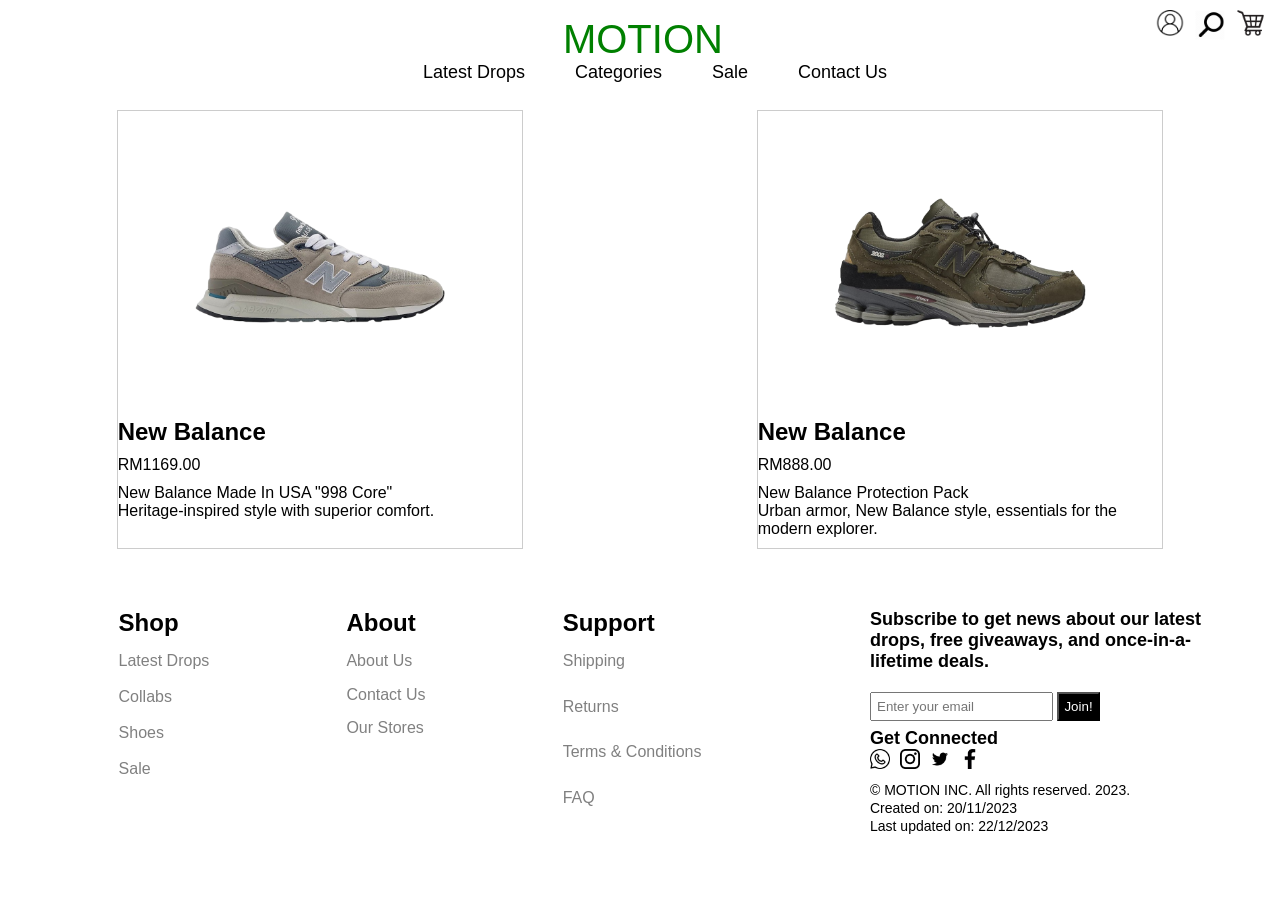
<file: newBalance.html>
<!DOCTYPE html>
<html lang="en">
<head>
    <meta charset="UTF-8">
    <meta name="viewport" content="width=device-width, initial-scale=1.0">
    <link rel="stylesheet" href="newBalanceStyles.css">
    <title>New Balance</title>
</head>
<body>
    <nav class="navbar">
        <div class="navbarcontainer">
            <a href="C:\Users\Saef\Desktop\Web Assignment\index.html" id="navbarlogo">MOTION</a>
            <ul class="navbarmenu">
                <li class="navbaritem">
                    <a href="C:\Users\Saef\Desktop\Web Assignment\latestDrops.html" class="navbarlinks">Latest Drops</a>
                </li>
                <li class="navbaritem">
                    <a href="C:\Users\Saef\Desktop\Web Assignment\categories.html" class="navbarlinks">Categories</a>
                </li>
                <li class="navbaritem">
                    <a href="C:\Users\Saef\Desktop\Web Assignment\sales.html" class="navbarlinks">Sale</a>
                </li>
                <li class="navbaritem">
                    <a href="C:\Users\Saef\Desktop\Web Assignment\contactUs.html" class="navbarlinks">Contact Us</a>
                </li>
            </ul>
            <a class="shopping-cart-link" title="Shopping Cart">
                <img src="images/cart.webp"  class="shopping-cart-icon">
            </a>
            <a href="C:\Users\Saef\Desktop\Web Assignment\loginPage.html" class="login-link" title="Login/Register">
                <img src="images/login.png"  class="login-icon">
            </a>
            <a class="search-link" title="Search">
                <img src="images/search.png"  class="search-icon">
            </a>
        </div>
    </nav> 
    <div class="container">
        <div class="nbImages">
            <img src="images/nbUSA.png" alt="newBalance">
            <h2>New Balance</h2>
            <p>RM1169.00</p>
            <p>New Balance Made In USA "998 Core"<br>Heritage-inspired style with superior comfort.
            </p>
        </div>
        <div class="nbImages">
            <img src="images/nbProtection.png" alt="newBalance">
            <h2>New Balance</h2>
            <p>RM888.00</p>
            <p>New Balance Protection Pack<br>Urban armor, New Balance style, essentials for the modern explorer.</p>
        </div>
    </div>
    <footer>
        <div class="leftFooter">
            <div class="footerMenu">
                <h1 class="footerTitle">Shop</h1>
                <ul class="leftFooterList">
                    <li class="leftListItems"><a href="C:\Users\Saef\Desktop\Web Assignment\latestDrops.html">Latest Drops</a></li>
                    <li class="leftListItems"><a>Collabs</a></li> 
                    <li class="leftListItems"><a>Shoes</a></li> 
                    <li class="leftListItems"><a href="C:\Users\Saef\Desktop\Web Assignment\sales.html">Sale</a></li> 
                </ul>
            </div>
            <div class="footerMenu">
                <h1 class="footerTitle">About</h1>
                <ol class="leftFooterList">
                    <li class="leftListItems"><a>About Us</a></li>
                    <li class="leftListItems"><a href="C:\Users\Saef\Desktop\Web Assignment\contactUs.html">Contact Us</a></li> 
                    <li class="leftListItems"><a>Our Stores</a></li> 
                </ol>
            </div>
            <div class="footerMenu">
                <h1 class="footerTitle">Support</h1>
                <ul class="leftFooterList">
                    <li class="leftListItems"><a>Shipping</a></li>
                    <li class="leftListItems"><a>Returns</a></li> 
                    <li class="leftListItems"><a>Terms & Conditions</a></li> 
                    <li class="leftListItems"><a>FAQ</a></li>  
                </ul>
            </div>
            
        </div>
        <div class="rightFooter">
            <div class="rightFooterMenu">
                <h1 class="rightFooterTitle">Subscribe to get news about our latest drops, free giveaways, and once-in-a-lifetime deals.</h1>
                <div class="footerEmail">
                    <input type="text" placeholder="Enter your email" class="footerInput">
                    <button class="footerButton">Join!</button>
                </div>
            </div>
            <div class="rightFooterMenu">
                <h1 class="rightFooterTitle">Get Connected</h1>
                <div class="footerIcons">
                    <a href="https://wa.link/l7bqy0" target="_blank" class="footerIconLink">
                        <img src="images/whatsapp.png" alt="" class="footerIcon">
                    </a>
                    <a target="_blank" class="footerIconLink">
                        <img src="images/instagram.png" alt="" class="footerIcon">
                    </a>
                    <a target="_blank" class="footerIconLink">
                        <img src="images/twitter.png" alt="" class="footerIcon">
                    </a>
                    <a target="_blank" class="footerIconLink">
                        <img src="images/facebook.png" alt="" class="footerIcon">
                    </a>
                </div>
                
            </div>
            <div class="rightFooterMenu">
                <span class="copyright">&copy MOTION INC. All rights reserved. 2023. <br>Created on: 20/11/2023<br>Last updated on: 22/12/2023</span>
            </div>
        </div>
    </footer>
</body>
</html>
</file>
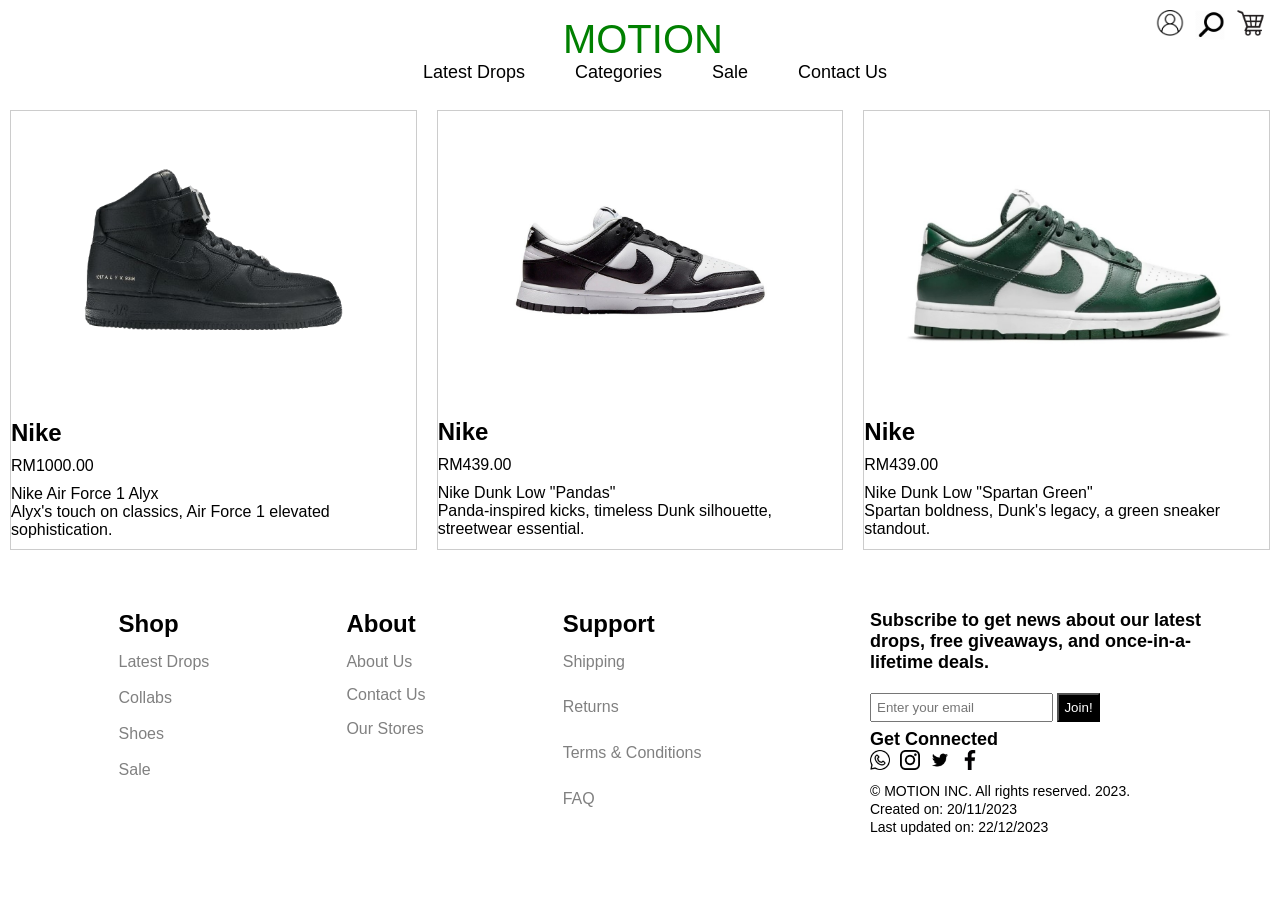
<file: nike.html>
<!DOCTYPE html>
<html lang="en">
<head>
    <meta charset="UTF-8">
    <meta name="viewport" content="width=device-width, initial-scale=1.0">
    <link rel="stylesheet" href="nikeStyles.css">
    <title>Nike</title>
</head>
<body>
    <nav class="navbar">
        <div class="navbarcontainer">
            <a href="C:\Users\Saef\Desktop\Web Assignment\index.html" id="navbarlogo">MOTION</a>
            <ul class="navbarmenu">
                <li class="navbaritem">
                    <a href="C:\Users\Saef\Desktop\Web Assignment\latestDrops.html" class="navbarlinks">Latest Drops</a>
                </li>
                <li class="navbaritem">
                    <a href="C:\Users\Saef\Desktop\Web Assignment\categories.html" class="navbarlinks">Categories</a>
                </li>
                <li class="navbaritem">
                    <a href="C:\Users\Saef\Desktop\Web Assignment\sales.html" class="navbarlinks">Sale</a>
                </li>
                <li class="navbaritem">
                    <a href="C:\Users\Saef\Desktop\Web Assignment\contactUs.html" class="navbarlinks">Contact Us</a>
                </li>
            </ul>
            <a class="shopping-cart-link" title="Shopping Cart">
                <img src="images/cart.webp"  class="shopping-cart-icon">
            </a>
            <a href="C:\Users\Saef\Desktop\Web Assignment\loginPage.html" class="login-link" title="Login/Register">
                <img src="images/login.png"  class="login-icon">
            </a>
            <a class="search-link" title="Search">
                <img src="images/search.png"  class="search-icon">
            </a>
        </div>
    </nav>
    <div class="container">
        <div class="nikeImages">
            <img src="images/af1Alyx.png" alt="Nike">
            <h2>Nike</h2>
            <p>RM1000.00</p>
            <p>Nike Air Force 1 Alyx<br>Alyx's touch on classics, Air Force 1 elevated sophistication.</p>
        </div>

        <div class="nikeImages">
            <img src="images/pandas.jpg" alt="Nike">
            <h2>Nike</h2>
            <p>RM439.00</p>
            <p>Nike Dunk Low "Pandas"<br>Panda-inspired kicks, timeless Dunk silhouette, streetwear essential.</p>
        </div>
        
        <div class="nikeImages">
            <img src="images/spartangreen.jpg" alt="Nike">
            <h2>Nike</h2>
            <p>RM439.00</p>
            <p>Nike Dunk Low "Spartan Green"<br>Spartan boldness, Dunk's legacy, a green sneaker standout.</p>
        </div>
    </div>
    <footer>
        <div class="leftFooter">
            <div class="footerMenu">
                <h1 class="footerTitle">Shop</h1>
                <ul class="leftFooterList">
                    <li class="leftListItems"><a href="C:\Users\Saef\Desktop\Web Assignment\latestDrops.html">Latest Drops</a></li>
                    <li class="leftListItems"><a>Collabs</a></li> 
                    <li class="leftListItems"><a>Shoes</a></li> 
                    <li class="leftListItems"><a href="C:\Users\Saef\Desktop\Web Assignment\sales.html">Sale</a></li> 
                </ul>
            </div>
            <div class="footerMenu">
                <h1 class="footerTitle">About</h1>
                <ol class="leftFooterList">
                    <li class="leftListItems"><a>About Us</a></li>
                    <li class="leftListItems"><a href="C:\Users\Saef\Desktop\Web Assignment\contactUs.html">Contact Us</a></li> 
                    <li class="leftListItems"><a>Our Stores</a></li> 
                </ol>
            </div>
            <div class="footerMenu">
                <h1 class="footerTitle">Support</h1>
                <ul class="leftFooterList">
                    <li class="leftListItems"><a>Shipping</a></li>
                    <li class="leftListItems"><a>Returns</a></li> 
                    <li class="leftListItems"><a>Terms & Conditions</a></li> 
                    <li class="leftListItems"><a>FAQ</a></li>  
                </ul>
            </div>
            
        </div>
        <div class="rightFooter">
            <div class="rightFooterMenu">
                <h1 class="rightFooterTitle">Subscribe to get news about our latest drops, free giveaways, and once-in-a-lifetime deals.</h1>
                <div class="footerEmail">
                    <input type="text" placeholder="Enter your email" class="footerInput">
                    <button class="footerButton">Join!</button>
                </div>
            </div>
            <div class="rightFooterMenu">
                <h1 class="rightFooterTitle">Get Connected</h1>
                <div class="footerIcons">
                    <a href="https://wa.link/l7bqy0" target="_blank" class="footerIconLink">
                        <img src="images/whatsapp.png" alt="" class="footerIcon">
                    </a>
                    <a target="_blank" class="footerIconLink">
                        <img src="images/instagram.png" alt="" class="footerIcon">
                    </a>
                    <a target="_blank" class="footerIconLink">
                        <img src="images/twitter.png" alt="" class="footerIcon">
                    </a>
                    <a target="_blank" class="footerIconLink">
                        <img src="images/facebook.png" alt="" class="footerIcon">
                    </a>
                </div>
                
            </div>
            <div class="rightFooterMenu">
                <span class="copyright">&copy MOTION INC. All rights reserved. 2023. <br>Created on: 20/11/2023<br>Last updated on: 22/12/2023</span>
            </div>
        </div>
    </footer>
</body>
</html>
</file>
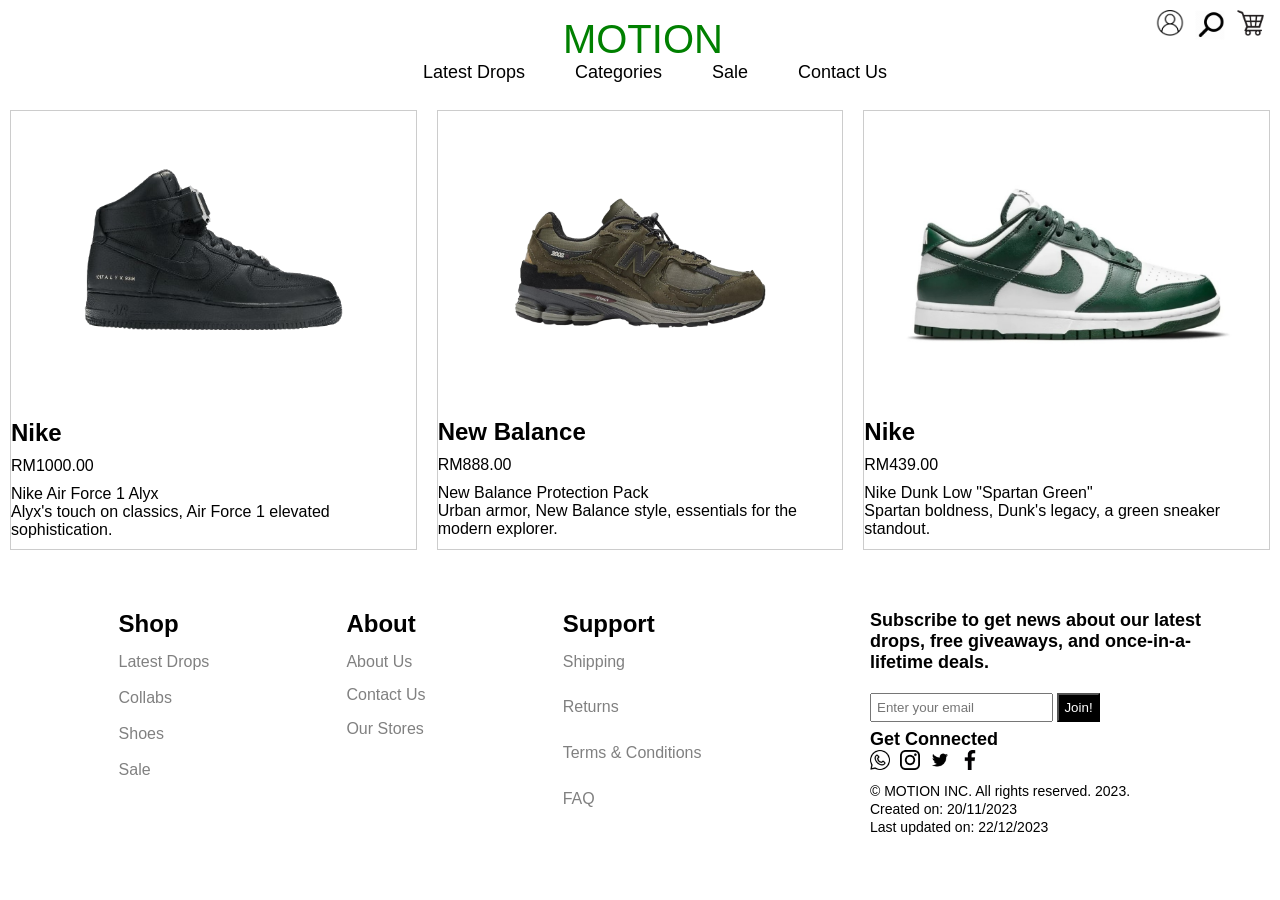
<file: sales.html>
<!DOCTYPE html>
<html lang="en">
<head>
    <meta charset="UTF-8">
    <meta name="viewport" content="width=device-width, initial-scale=1.0">
    <link rel="stylesheet" href="salesStyles.css">
    <title>Sale</title>
</head>
<body>
    <nav class="navbar">
        <div class="navbarcontainer">
            <a href="C:\Users\Saef\Desktop\Web Assignment\index.html" id="navbarlogo">MOTION</a>
            <ul class="navbarmenu">
                <li class="navbaritem">
                    <a href="C:\Users\Saef\Desktop\Web Assignment\latestDrops.html" class="navbarlinks">Latest Drops</a>
                </li>
                <li class="navbaritem">
                    <a href="C:\Users\Saef\Desktop\Web Assignment\categories.html" class="navbarlinks">Categories</a>
                </li>
                <li class="navbaritem">
                    <a href="C:\Users\Saef\Desktop\Web Assignment\sales.html" class="navbarlinks">Sale</a>
                </li>
                <li class="navbaritem">
                    <a href="C:\Users\Saef\Desktop\Web Assignment\contactUs.html" class="navbarlinks">Contact Us</a>
                </li>
            </ul>
            <a class="shopping-cart-link" title="Shopping Cart">
                <img src="images/cart.webp"  class="shopping-cart-icon">
            </a>
            <a href="C:\Users\Saef\Desktop\Web Assignment\loginPage.html" class="login-link" title="Login/Register">
                <img src="images/login.png"  class="login-icon">
            </a>
            <a class="search-link" title="Search">
                <img src="images/search.png"  class="search-icon">
            </a>
        </div>
    </nav>
    <div class="container">
        <div class="salesImages">
            <img src="images/af1Alyx.png" alt="On Sale">
            <h2>Nike</h2>
            <p>RM1000.00</p>
            <p>Nike Air Force 1 Alyx<br>Alyx's touch on classics, Air Force 1 elevated sophistication.</p>
        </div>

        <div class="salesImages">
            <img src="images/nbProtection.png" alt="On Sale">
            <h2>New Balance</h2>
            <p>RM888.00</p>
            <p>New Balance Protection Pack<br>Urban armor, New Balance style, essentials for the modern explorer.</p>
        </div>
        <div class="salesImages">
            <img src="images/spartangreen.jpg" alt="On Sale">
            <h2>Nike</h2>
            <p>RM439.00</p>
            <p>Nike Dunk Low "Spartan Green"<br>Spartan boldness, Dunk's legacy, a green sneaker standout.</p>
        </div>
    </div>
    <footer>
        <div class="leftFooter">
            <div class="footerMenu">
                <h1 class="footerTitle">Shop</h1>
                <ul class="leftFooterList">
                    <li class="leftListItems"><a href="C:\Users\Saef\Desktop\Web Assignment\latestDrops.html">Latest Drops</a></li>
                    <li class="leftListItems"><a>Collabs</a></li> 
                    <li class="leftListItems"><a>Shoes</a></li> 
                    <li class="leftListItems"><a href="C:\Users\Saef\Desktop\Web Assignment\sales.html">Sale</a></li> 
                </ul>
            </div>
            <div class="footerMenu">
                <h1 class="footerTitle">About</h1>
                <ol class="leftFooterList">
                    <li class="leftListItems"><a>About Us</a></li>
                    <li class="leftListItems"><a href="C:\Users\Saef\Desktop\Web Assignment\contactUs.html">Contact Us</a></li> 
                    <li class="leftListItems"><a>Our Stores</a></li> 
                </ol>
            </div>
            <div class="footerMenu">
                <h1 class="footerTitle">Support</h1>
                <ul class="leftFooterList">
                    <li class="leftListItems"><a>Shipping</a></li>
                    <li class="leftListItems"><a>Returns</a></li> 
                    <li class="leftListItems"><a>Terms & Conditions</a></li> 
                    <li class="leftListItems"><a>FAQ</a></li>  
                </ul>
            </div>
            
        </div>
        <div class="rightFooter">
            <div class="rightFooterMenu">
                <h1 class="rightFooterTitle">Subscribe to get news about our latest drops, free giveaways, and once-in-a-lifetime deals.</h1>
                <div class="footerEmail">
                    <input type="text" placeholder="Enter your email" class="footerInput">
                    <button class="footerButton">Join!</button>
                </div>
            </div>
            <div class="rightFooterMenu">
                <h1 class="rightFooterTitle">Get Connected</h1>
                <div class="footerIcons">
                    <a href="https://wa.link/l7bqy0" target="_blank" class="footerIconLink">
                        <img src="images/whatsapp.png" alt="" class="footerIcon">
                    </a>
                    <a target="_blank" class="footerIconLink">
                        <img src="images/instagram.png" alt="" class="footerIcon">
                    </a>
                    <a target="_blank" class="footerIconLink">
                        <img src="images/twitter.png" alt="" class="footerIcon">
                    </a>
                    <a target="_blank" class="footerIconLink">
                        <img src="images/facebook.png" alt="" class="footerIcon">
                    </a>
                </div>
                
            </div>
            <div class="rightFooterMenu">
                <span class="copyright">&copy MOTION INC. All rights reserved. 2023. <br>Created on: 20/11/2023<br>Last updated on: 22/12/2023</span>
            </div>
        </div>
    </footer>
</body>
</html>
</file>
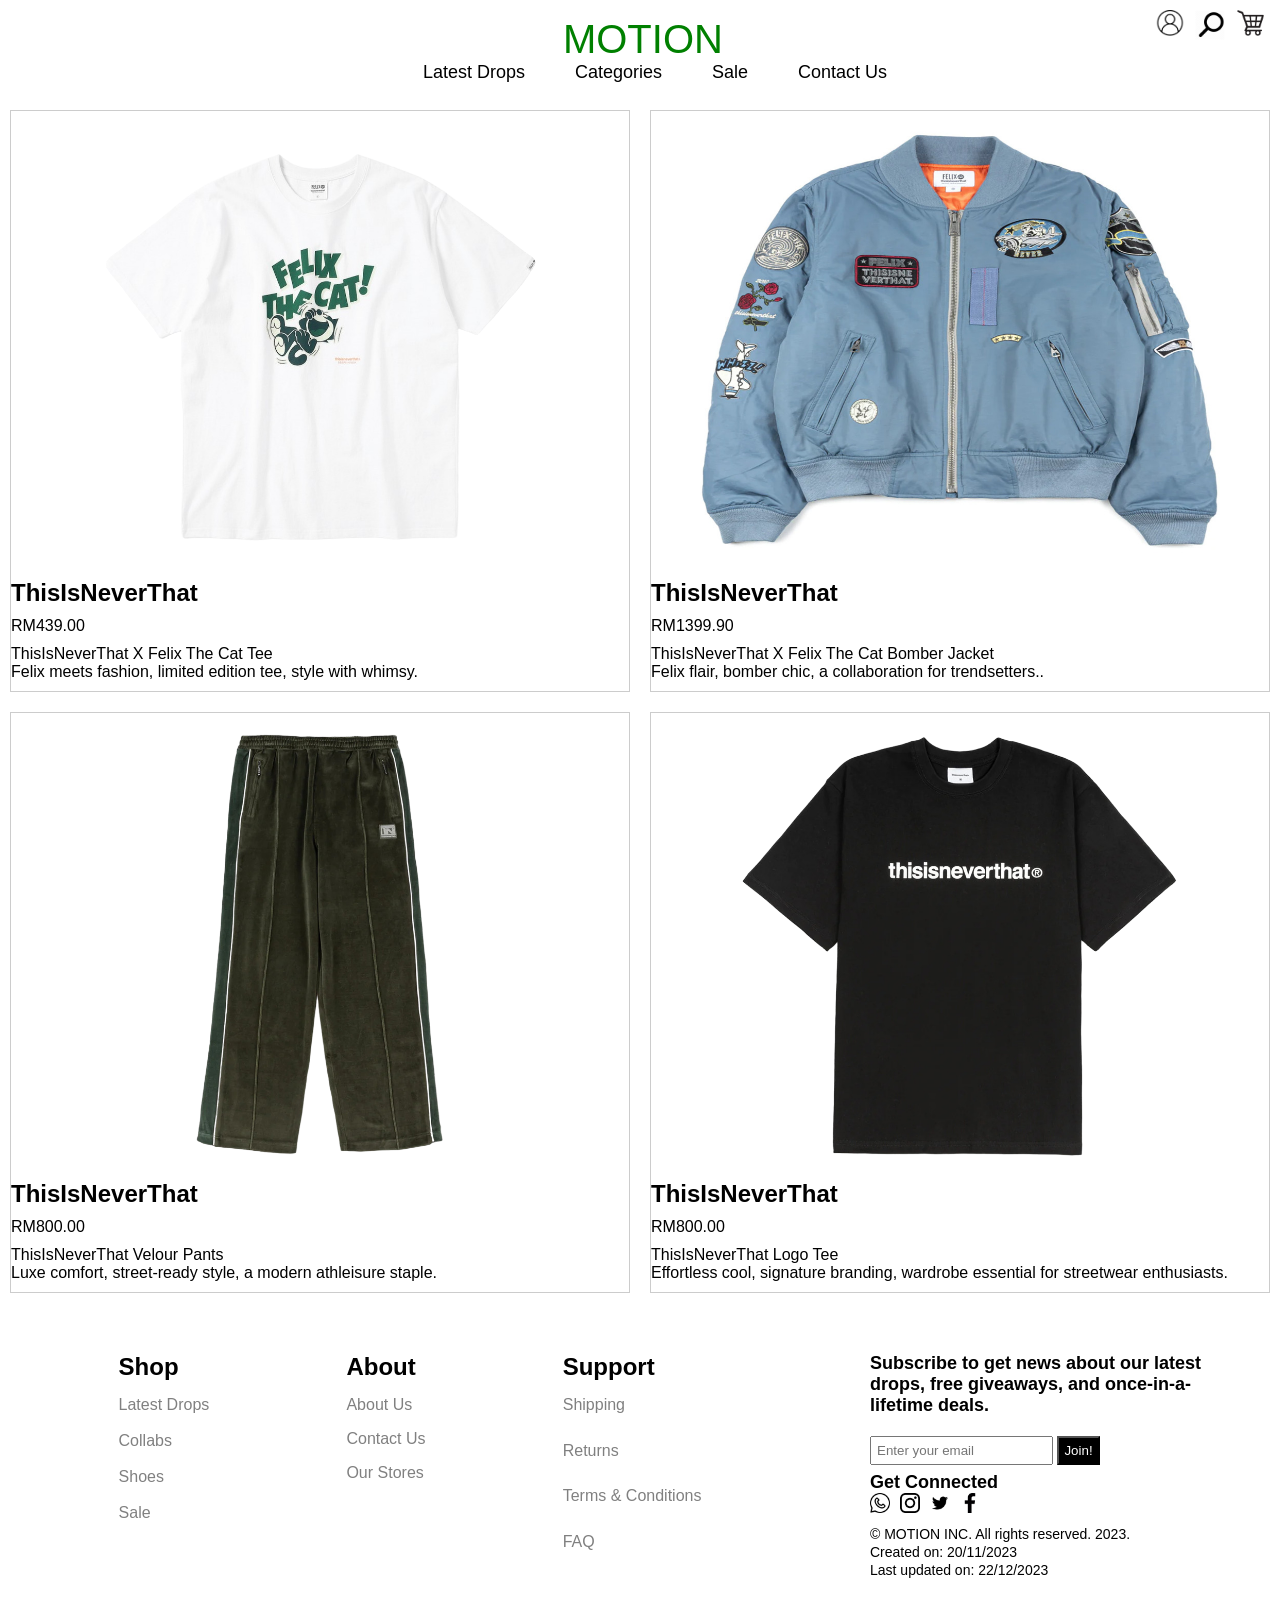
<file: TNT.html>
<!DOCTYPE html>
<html lang="en">
<head>
    <meta charset="UTF-8">
    <meta name="viewport" content="width=device-width, initial-scale=1.0">
    <link rel="stylesheet" href="tntStyles.css">
    <title>ThisIsNeverThat</title>
</head>
<body>
    <nav class="navbar">
        <div class="navbarcontainer">
            <a href="C:\Users\Saef\Desktop\Web Assignment\index.html" id="navbarlogo">MOTION</a>
            <ul class="navbarmenu">
                <li class="navbaritem">
                    <a href="C:\Users\Saef\Desktop\Web Assignment\latestDrops.html" class="navbarlinks">Latest Drops</a>
                </li>
                <li class="navbaritem">
                    <a href="C:\Users\Saef\Desktop\Web Assignment\categories.html" class="navbarlinks">Categories</a>
                </li>
                <li class="navbaritem">
                    <a href="C:\Users\Saef\Desktop\Web Assignment\sales.html" class="navbarlinks">Sale</a>
                </li>
                <li class="navbaritem">
                    <a href="C:\Users\Saef\Desktop\Web Assignment\contactUs.html" class="navbarlinks">Contact Us</a>
                </li>
            </ul>
            <a class="shopping-cart-link" title="Shopping Cart">
                <img src="images/cart.webp"  class="shopping-cart-icon">
            </a>
            <a href="C:\Users\Saef\Desktop\Web Assignment\loginPage.html" class="login-link" title="Login/Register">
                <img src="images/login.png"  class="login-icon">
            </a>
            <a class="search-link" title="Search">
                <img src="images/search.png"  class="search-icon">
            </a>
        </div>
    </nav>
    <div class="container">
        <div class="tntImages">
            <img src="images/felixShirt-PhotoRoom.png-PhotoRoom.png" alt="tnt">
            <h2>ThisIsNeverThat</h2>
            <p>RM439.00</p>
            <p>ThisIsNeverThat X Felix The Cat Tee<br>Felix meets fashion, limited edition tee, style with whimsy.</p>
        </div>

        <div class="tntImages">
            <img src="images/tntBomberJacket.jpg" alt="tnt">
            <h2>ThisIsNeverThat</h2>
            <p>RM1399.90</p>
            <p>ThisIsNeverThat X Felix The Cat Bomber Jacket<br>Felix flair, bomber chic, a collaboration for trendsetters..</p>
        </div>

        <div class="tntImages">
            <img src="images/tntPants.png" alt="tnt">
            <h2>ThisIsNeverThat</h2>
            <p>RM800.00</p>
            <p>ThisIsNeverThat Velour Pants<br>Luxe comfort, street-ready style, a modern athleisure staple.</p>
        </div>
        <div class="tntImages">
            <img src="images/tntShirt.png" alt="tnt">
            <h2>ThisIsNeverThat</h2>
            <p>RM800.00</p>
            <p>ThisIsNeverThat Logo Tee<br> Effortless cool, signature branding, wardrobe essential for streetwear enthusiasts.</p>
        </div>
    </div>
    <footer>
        <div class="leftFooter">
            <div class="footerMenu">
                <h1 class="footerTitle">Shop</h1>
                <ul class="leftFooterList">
                    <li class="leftListItems"><a href="C:\Users\Saef\Desktop\Web Assignment\latestDrops.html">Latest Drops</a></li>
                    <li class="leftListItems"><a>Collabs</a></li> 
                    <li class="leftListItems"><a>Shoes</a></li> 
                    <li class="leftListItems"><a href="C:\Users\Saef\Desktop\Web Assignment\sales.html">Sale</a></li> 
                </ul>
            </div>
            <div class="footerMenu">
                <h1 class="footerTitle">About</h1>
                <ol class="leftFooterList">
                    <li class="leftListItems"><a>About Us</a></li>
                    <li class="leftListItems"><a href="C:\Users\Saef\Desktop\Web Assignment\contactUs.html">Contact Us</a></li> 
                    <li class="leftListItems"><a>Our Stores</a></li> 
                </ol>
            </div>
            <div class="footerMenu">
                <h1 class="footerTitle">Support</h1>
                <ul class="leftFooterList">
                    <li class="leftListItems"><a>Shipping</a></li>
                    <li class="leftListItems"><a>Returns</a></li> 
                    <li class="leftListItems"><a>Terms & Conditions</a></li> 
                    <li class="leftListItems"><a>FAQ</a></li>  
                </ul>
            </div>
            
        </div>
        <div class="rightFooter">
            <div class="rightFooterMenu">
                <h1 class="rightFooterTitle">Subscribe to get news about our latest drops, free giveaways, and once-in-a-lifetime deals.</h1>
                <div class="footerEmail">
                    <input type="text" placeholder="Enter your email" class="footerInput">
                    <button class="footerButton">Join!</button>
                </div>
            </div>
            <div class="rightFooterMenu">
                <h1 class="rightFooterTitle">Get Connected</h1>
                <div class="footerIcons">
                    <a href="https://wa.link/l7bqy0" target="_blank" class="footerIconLink">
                        <img src="images/whatsapp.png" alt="" class="footerIcon">
                    </a>
                    <a target="_blank" class="footerIconLink">
                        <img src="images/instagram.png" alt="" class="footerIcon">
                    </a>
                    <a target="_blank" class="footerIconLink">
                        <img src="images/twitter.png" alt="" class="footerIcon">
                    </a>
                    <a target="_blank" class="footerIconLink">
                        <img src="images/facebook.png" alt="" class="footerIcon">
                    </a>
                </div>
                
            </div>
            <div class="rightFooterMenu">
                <span class="copyright">&copy MOTION INC. All rights reserved. 2023. <br>Created on: 20/11/2023<br>Last updated on: 22/12/2023</span>
            </div>
        </div>
    </footer>
</body>
</html>
</file>
<file: styles.css>
*{ 
    margin: 0;
    padding: 0;
    font-family: 'Trebuchet MS', sans-serif;
}

.navbar {
  background: white;
  height: 100px;
  display: flex;
  justify-content: center;
  align-items: center;
  font-size: large;
  position: sticky; 
  top: 0; 
  z-index: 100; 
}

#navbarlogo {
  color: green;
  font-size: 40px;
  margin-left: 190px;
}

.navbarmenu {
  list-style: none;
  margin: 0;
  padding: 0;
  display: flex; 
  margin-right:20px ;
}

.navbaritem {
  margin-left: 50px; 
}

a {
  text-decoration: none;
}

.navbarlinks {
  text-decoration: none;
  color: black;
  cursor: pointer;
}

.navbarlinks:hover {
  border-bottom: 2px solid black;
}

.shopping-cart-icon {
  width: 43px; 
  height: auto; 
  position: absolute;
  top: 10px; 
  right: 8px; 
  cursor: pointer;
}

.login-icon{
  width: 30px; 
  height: auto; 
  position: absolute;
  top: 10px; 
  right: 95px; 
}

.search-icon{
  width: 30px; 
  height: auto; 
  position: absolute;
  top: 10px; 
  right: 55px; 
  cursor: pointer;
}

@media screen and (max-width: 600px) {
  .navbar {
    flex-direction: column;
    height: auto;
  }
  #navbarlogo {
    margin-left: 0;
  }
  .navbarmenu {
    flex-direction: column;
    align-items: center;
  }
  .navbaritem {
    margin-left: 0;
  }
  .shopping-cart-icon, .login-icon, .search-icon {
    position: static;
    margin: 10px auto;
  }
}


* {box-sizing:border-box}


.imageSlideshow {
  max-width: 2000px;
  position: relative;
  margin: auto;
  cursor: pointer;
}


.mySlides {
  display: none;
}


.prevSlide, .nextSlide {
  cursor: pointer;
  position: absolute;
  top: 50%;
  width: auto;
  margin-top: -22px;
  padding: 16px;
  color: white;
  font-weight: bold;
  font-size: 18px;
  transition: 0.6s ease;
  border-radius: 0 3px 3px 0;
  user-select: none;
}

.nextSlide {
  right: 0;
  border-radius: 3px 0 0 3px;
}


.prevSlide:hover, .nextSlide:hover {
  background-color: black;
}


.slideName {
  background-color:rgba(0, 0, 0, 0.5);;
  color: white;
  font-size: 30px;
  padding: 8px 12px;
  position: absolute;
  bottom: 8px;
  width: 100%;
  text-align: center;
}


.slideNumber {
  color: white;
  font-size: 15px;
  padding: 8px 12px;
  position: absolute;
  top: 0;
}


.slideDot {
  cursor: pointer;
  height: 15px;
  width: 15px;
  margin: 5 2px;
  background-color: #bbb;
  border-radius: 50%;
  display: inline-block;
  transition: background-color 0.6s ease;
}

.active, .slideDot:hover {
  background-color: #717171;
}


.fade {
  animation-name: fade;
  animation-duration: 1.5s;
}

@keyframes fade {
  from {opacity: .4}
  to {opacity: 1}
}

.imageShown{
  width: 100%;
  height: 90vh;
  object-fit: cover;
}

footer{
  display: flex;
  flex-wrap: wrap;
}

.leftFooter{
  flex: 2;
  display:flex;
  flex-wrap: wrap;
  justify-content: space-around;
  padding: 50px;
}

.footerTitle{
  font-size: x-large;
}

.leftFooterList{
  padding: 0px;
  list-style: none;
  margin-top: 15px;
}

.leftListItems{
  margin-bottom: 20%;
  color: gray;
  cursor: pointer;
}

.leftListItems a {
  text-decoration: none; 
  color: inherit; 
}

.leftListItems a:hover {
  text-decoration: underline; 
}

.rightFooter{
  flex: 1;
  padding: 50px;
  display: flex;
  flex-direction: column;
  justify-content: space-between;
}

.rightFooterTitle{
  font-size: large;
}

.footerInput{
  padding: 5px;
  margin-top: 20px;
}

.footerButton{
  padding: 5px;
  background-color: black;
  color: white;
  cursor: pointer;
}

.footerIcons{
  display: flex;
}

.footerIcon{
  width: 20px;
  height: 20px;
  margin-right: 10px;
}

.copyright{
  font-weight: 300;
  font-size: 14px;
}


@media only screen and (max-width: 768px) {
  .leftFooter, .rightFooter {
    flex: 1 0 100%;
  }
}


@media only screen and (max-width: 480px) {
  .leftFooter, .rightFooter {
    flex: 1 0 100%;
  }
  .footerIcon{
    width: 15px;
    height: 15px;
  }
}


.latest-drops h2 {
  text-align: center;
  margin-top: 50px;
}

.newDrops{
  display: flex;
  justify-content: center; 
  flex-wrap: wrap;
  margin-top: 20px;
}

.newDrops p{
  margin-top: 20px;
  cursor: pointer;
  text-align: center;
}

.newDrop1{
  width: 80%;
  height: 200px;
  margin-left: 50px;
  cursor: pointer;
}

.view-more {
  margin-top: 20px; 
  text-align: center;
}

.view-more-button {
  padding: 10px; 
  font-size: 20px; 
  color: black; 
  border: 2px solid black;
  cursor: pointer;
  margin-top: 10px;
}

@media screen and (max-width: 1600px) {
  .newDrop1 {
    width: 80%; 
    margin-left: 0; 
  }
}

@media screen and (max-width: 600px) {
  .newDrop1 {
    width: 100%; 
    margin-left: 0; 
  }
}



.image-container {
  display: flex;
  flex-wrap: wrap;
  justify-content: space-around; 
  margin-top: 70px;
  cursor: pointer;
}

.fadingImage {
  text-align: center; 
  text-decoration: none; 
  flex: 1 0 21%; 
  margin: 5px;
}

.image-container img {
  max-width: 100%; 
  height: auto; 
  transition: transform 0.3s, filter 0.3s ease-in-out;
}

.image-container img:hover {
  transform: scale(1.1);
  filter: brightness(70%);
}

.image-title {
  margin-top: 5px;
  color: black; 
  text-decoration: none; 
}

.image-title:hover {
  text-decoration: underline; 
}


@media only screen and (max-width: 768px) {
  .fadingImage {
    flex: 1 0 96%;
  }
}


@media only screen and (max-width: 375px) {
  .fadingImage {
    flex: 1 0 96%;
  }
}

.image-container img {
  width: 550px; 
  height: 550px; 
  object-fit: cover; 
}
</file>
<file: categoriesStyles.css>
*{ 
    margin: 0;
    padding: 0;
    font-family: 'Trebuchet MS', sans-serif;
}

.navbar {
  background: white;
  height: 100px;
  display: flex;
  justify-content: center;
  align-items: center;
  font-size: large;
  position: sticky; 
  top: 0; 
  z-index: 100; 
}

#navbarlogo {
  color: green;
  font-size: 40px;
  margin-left: 190px;
}

.navbarmenu {
  list-style: none;
  margin: 0;
  padding: 0;
  display: flex; 
  margin-right:20px ;
}

a {
  text-decoration: none;
}

.navbaritem {
  margin-left: 50px; 
}

.navbarlinks {
  text-decoration: none;
  color: black;
  border-bottom: 2px solid transparent;
  transition: border-bottom 0.3s ease;
  cursor: pointer;
}

.navbarlinks:hover {
  border-bottom: 2px solid black;
}

.shopping-cart-icon {
  width: 43px; 
  height: auto; 
  position: absolute;
  top: 10px; 
  right: 8px; 
  cursor: pointer;
}

.login-icon{
  width: 30px; 
  height: auto; 
  position: absolute;
  top: 10px; 
  right: 95px; 
}

.search-icon{
  width: 30px; 
  height: auto; 
  position: absolute;
  top: 10px; 
  right: 55px; 
  cursor: pointer;
}

@media screen and (max-width: 600px) {
  .navbar {
    flex-direction: column;
    height: auto;
  }
  #navbarlogo {
    margin-left: 0;
  }
  .navbarmenu {
    flex-direction: column;
    align-items: center;
  }
  .navbaritem {
    margin-left: 0;
  }
  .shopping-cart-icon, .login-icon, .search-icon {
    position: static;
    margin: 10px auto;
  }
}

.container {
    display: flex;
    flex-wrap: wrap;
    justify-content: space-around;
}
.category {
    margin: 10px;
    border: 1px solid #ccc;
    width: calc(100%); 
    box-sizing: border-box;
    padding: 10px;
}
.category a {
    color: inherit; 
    text-decoration: none; 
}
.category a:hover {
    text-decoration: underline; 
}
@media only screen and (max-width: 600px) {
    .category {
        width: calc(100% - 20px);
    }
}




footer{
    display: flex;
    flex-wrap: wrap;
  }
  
  .leftFooter{
    flex: 2;
    display:flex;
    flex-wrap: wrap;
    justify-content: space-around;
    padding: 50px;
  }
  
  .footerTitle{
    font-size: x-large;
  }
  
  .leftFooterList{
    padding: 0px;
    list-style: none;
    margin-top: 15px;
  }
  
  .leftListItems{
    margin-bottom: 20%;
    color: gray;
    cursor: pointer;
  }
  
  
  .rightFooter{
    flex: 1;
    padding: 50px;
    display: flex;
    flex-direction: column;
    justify-content: space-between;
  }
  
  .rightFooterTitle{
    font-size: large;
  }
  
  .footerInput{
    padding: 5px;
    margin-top: 20px;
  }
  
  .footerButton{
    padding: 5px;
    background-color: black;
    color: white;
    cursor: pointer;
  
  }
  
  .footerIcons{
    display: flex;
  }
  
  .footerIcon{
    width: 20px;
    height: 20px;
    margin-right: 10px;
  }
  

  @media only screen and (max-width: 768px) {
    .leftFooter, .rightFooter {
      flex: 1 0 100%;
    }
  }
  

  @media only screen and (max-width: 480px) {
    .leftFooter, .rightFooter {
      flex: 1 0 100%;
      margin-left: -12%;
    }
    .footerIcon{
      width: 15px;
      height: 15px;
    }
  }
  
  .copyright{
    font-weight: 300;
    font-size: 14px;
  }

  .leftListItems a {
    text-decoration: none; 
    color: inherit; 
  }
  
  .leftListItems a:hover {
    text-decoration: underline; 
  }
</file>
<file: contactUsStyles.css>
* {
  padding: 0;
  margin: 0;
  box-sizing: border-box;
  font-family: 'Trebuchet MS', sans-serif;
}

.navbar {
  background: white;
  height: 100px;
  display: flex;
  justify-content: center;
  align-items: center;
  font-size: large;
  position: sticky; 
  top: 0; 
  z-index: 100; 
}

#navbarlogo {
  color: green;
  font-size: 40px;
  margin-left: 190px;
}

.navbarmenu {
  list-style: none;
  margin: 0;
  padding: 0;
  display: flex; 
  margin-right:20px ;
}

a {
  text-decoration: none;
}

.navbaritem {
  margin-left: 50px; 
}

.navbarlinks {
  text-decoration: none;
  color: black;
  border-bottom: 2px solid transparent;
  transition: border-bottom 0.3s ease;
  cursor: pointer;
}

.navbarlinks:hover {
  border-bottom: 2px solid black;
}

.shopping-cart-icon {
  width: 43px; 
  height: auto; 
  position: absolute;
  top: 10px; 
  right: 8px; 
  cursor: pointer;
}

.login-icon{
  width: 30px; 
  height: auto; 
  position: absolute;
  top: 10px; 
  right: 95px; 
}

.search-icon{
  width: 30px; 
  height: auto; 
  position: absolute;
  top: 10px; 
  right: 55px; 
  cursor: pointer;
}


@media screen and (max-width: 800px) {
  .navbar {
    flex-direction: column;
    height: auto;
  }
  #navbarlogo {
    margin-left: 0;
  }
  .navbarmenu {
    flex-direction: column;
    align-items: center;
  }
  .navbaritem {
    margin-left: 0;
  }
  .shopping-cart-icon, .login-icon, .search-icon {
    position: static;
    margin: 10px auto;
  }
}

body {
  background-size:contain;
  background-position: center;
  position: relative;
  background-image: url(images/theGOAT.jpg);
  background-repeat: repeat;
}

section {
  position: relative;
  padding-top: 40px;
  padding-bottom: 40px;
}

.contactUsContainer {
  max-width: 1080px;
  margin-left: auto;
  margin-right: auto;
  padding-left: 20px;
  padding-right: 20px;
}

.contactHeader {
  margin-bottom: 50px;
  text-align: center;
}

.contactHeader h2 {
  color: green;
  font-weight: bold;
  font-size: 50px;
  margin-bottom: 10px;
  text-shadow: -1px 0 white, 0 1px white, 1px 0 white, 0 -1px white;
}

.contactHeader p {
  color: white;
  text-shadow: -1px 0 black, 0 1px black, 1px 0 black, 0 -1px black;
  font-size: 20px; 
}


@media screen and (max-width: 480px) {
  .contactHeader p {
    font-size: 16px; 
  }
}

.contactBody  {
  display:flex;
  align-items:center;
  justify-content: space-between;
}

.contactItems {
  display: flex;
  margin-bottom: 30px;
}

.contactIcons {
  height: 70px;
  width: 70px;
  background-color: blanchedalmond;
  text-align:center;
  border-radius: 60%;
}

.contactIcons i {
  font-size: 35px;
  line-height: 70px;
}

.contactUsInfo {
  margin-left: 25px;
}

.contactUsInfo h4 {
  color: green;
  font-size: 25px;
  margin-bottom: 10px;
  text-shadow: -1px 0 white, 0 1px white, 1px 0 white, 0 -1px white;
}

.contactUsInfo p {
  color: white;
  font-size: 1em;
  text-shadow: -1px 0 black, 0 1px black, 1px 0 black, 0 -1px black;
}

.contactUsForm {
  background-color: white;
  padding: 30px;
  width: 60%;
  padding-bottom: 20px;
  padding-top: 20px;
}

.contactUsForm h2 {
  font-weight: bold;
  font-size: 30px;
  margin-bottom: 20px;
  color: black;
}

.contactUsForm .customerInput {
  position: relative;
  width: 100%;
  margin-top: 20px;
}

.contactUsForm .customerInput input,
.contactUsForm .customerInput textarea{
  width: 100%;
  padding: 10px;
  font-size: 20px;
  margin: 5px 0;
  border: none;
  border-bottom: 3px solid black;
  outline: none;
  resize: none;
}

.contactUsForm .customerInput span {
  position: absolute;
  left: 0;
  padding: 2px;
  font-size: 20px;
  margin: 5px 0;
  pointer-events: none;
  transition: 0.5s;
  color: gray;
}

.contactUsForm .customerInput input:focus ~ span,
.contactUsForm .customerInput textarea:focus ~ span{
  color: black;
  font-size: 10px;
  transform: translateY(-10px);
}

.contactUsForm .customerInput input[type="submit"]
{
  width: 100%;
  background: green;
  color: white;
  cursor: pointer;
  padding: 10px;
  font-size: 18px;
  border: 1px solid green;
  transition: 0.5s;
}

.contactUsForm .customerInput input[type="submit"]:hover
{
  background: white;
  color: green;
}


@media only screen and (max-width: 768px) {
  .contactBody {
    flex-direction: column;
  }
}


@media only screen and (max-width: 480px) {
  .contactUsContainer {
    padding-left: 10px;
    padding-right: 10px;
  }
}


footer{
  display: flex;
  flex-wrap: wrap;
}

.leftFooter{
  flex: 2;
  display:flex;
  flex-wrap: wrap;
  justify-content: space-around;
  padding: 50px;
}

.footerTitle{
  font-size: x-large;
  text-shadow: -1px 0 white, 0 1px white, 1px 0 white, 0 -1px white;
}

.leftFooterList{
  padding: 0px;
  list-style: none;
  margin-top: 15px;
}

.leftListItems{
  margin-bottom: 20%;
  color: black;
  cursor: pointer;
  text-shadow: -1px 0 white, 0 1px white, 1px 0 white, 0 -1px white;
}


.rightFooter{
  flex: 1;
  padding: 50px;
  display: flex;
  flex-direction: column;
  justify-content: space-between;
}

.rightFooterTitle{
  font-size: large;
  text-shadow: -1px 0 white, 0 1px white, 1px 0 white, 0 -1px white;
}

.footerInput{
  padding: 5px;
  margin-top: 20px;
}

.footerButton{
  padding: 5px;
  background-color: black;
  color: white;
  cursor: pointer;

}

.footerIcons{
  display: flex;
}

.footerIcon{
  width: 20px;
  height: 20px;
  margin-right: 10px;
}


@media only screen and (max-width: 768px) {
  .leftFooter, .rightFooter {
    flex: 1 0 80%;
  }
}


@media only screen and (max-width: 480px) {
  .leftFooter, .rightFooter {
    flex: 1 0 80%;
  }
  .footerIcon{
    width: 15px;
    height: 15px;
  }
}

.copyright{
  font-weight: 300;
  font-size: 14px;
  text-shadow: -1px 0 white, 0 1px white, 1px 0 white, 0 -1px white;
}

.leftListItems a {
  text-decoration: none; 
  color: inherit; 
}

.leftListItems a:hover {
  text-decoration: underline; 
}
</file>
<file: humanMade.css>
*{ 
  margin: 0;
  padding: 0;
  font-family: 'Trebuchet MS', sans-serif;
}

.navbar {
background: white;
height: 100px;
display: flex;
justify-content: center;
align-items: center;
font-size: large;
position: sticky; 
top: 0; 
z-index: 100; 
}

#navbarlogo {
color: green;
font-size: 40px;
margin-left: 190px;
}

.navbarmenu {
list-style: none;
margin: 0;
padding: 0;
display: flex; 
margin-right:20px ;
}

a {
text-decoration: none;
}

.navbaritem {
margin-left: 50px; 
}

.navbarlinks {
text-decoration: none;
color: black;
border-bottom: 2px solid transparent;
transition: border-bottom 0.3s ease;
cursor: pointer;
}

.navbarlinks:hover {
border-bottom: 2px solid black;
}

.shopping-cart-icon {
width: 43px; 
height: auto; 
position: absolute;
top: 10px; 
right: 8px; 
cursor: pointer;
}

.login-icon{
width: 30px; 
height: auto; 
position: absolute;
top: 10px; 
right: 95px; 
}

.search-icon{
width: 30px; 
height: auto; 
position: absolute;
top: 10px; 
right: 55px; 
cursor: pointer;
}

@media screen and (max-width: 600px) {
.navbar {
  flex-direction: column;
  height: auto;
}
#navbarlogo {
  margin-left: 0;
}
.navbarmenu {
  flex-direction: column;
  align-items: center;
}
.navbaritem {
  margin-left: 0;
}
.shopping-cart-icon, .login-icon, .search-icon {
  position: static;
  margin: 10px auto;
}
}

.container {
  display: flex;
  flex-wrap: wrap;
  justify-content: space-around;
}

.card {
  margin: 10px;
  border: 1px solid #ccc;
  width: calc(100% / 3 - 20px);
  box-sizing: border-box;
}

.card img {
  width: 100%;
  height: auto;
  cursor: pointer;
}

.card h2, .card p {
margin-bottom: 10px;
}

.card h2{
cursor: pointer;
}

@media only screen and (max-width: 600px) {
  .card {
      width: calc(100% - 20px);
  }
}

footer{
  display: flex;
  flex-wrap: wrap;
}

.leftFooter{
  flex: 2;
  display:flex;
  flex-wrap: wrap;
  justify-content: space-around;
  padding: 50px;
}

.footerTitle{
  font-size: x-large;
}

.leftFooterList{
  padding: 0px;
  list-style: none;
  margin-top: 15px;
}

.leftListItems{
  margin-bottom: 20%;
  color: gray;
  cursor: pointer;
}

.rightFooter{
  flex: 1;
  padding: 50px;
  display: flex;
  flex-direction: column;
  justify-content: space-between;
}

.rightFooterTitle{
  font-size: large;
}

.footerInput{
  padding: 5px;
  margin-top: 20px;
}

.footerButton{
  padding: 5px;
  background-color: black;
  color: white;
  cursor: pointer;
}

.footerIcons{
  display: flex;
}

.footerIcon{
  width: 20px;
  height: 20px;
  margin-right: 10px;
}

@media only screen and (max-width: 768px) {
  .leftFooter, .rightFooter {
    flex: 1 0 100%;
  }
}

@media only screen and (max-width: 600px) {
  .leftFooter, .rightFooter {
    flex: 1 0 100%;
    margin-left: -12%;
  }
  .footerIcon{
    width: 15px;
    height: 15px;
  }
}

.copyright{
  font-weight: 300;
  font-size: 14px;
}
.leftListItems a {
  text-decoration: none;
  color: inherit;
}

.leftListItems a:hover {
  text-decoration: underline;
}
</file>
<file: latestDropsStyles.css>
*{ 
  margin: 0;
  padding: 0;
  font-family: 'Trebuchet MS', sans-serif;
}

.navbar {
background: white;
height: 100px;
display: flex;
justify-content: center;
align-items: center;
font-size: large;
position: sticky; 
top: 0; 
z-index: 100; 
}

#navbarlogo {
color: green;
font-size: 40px;
margin-left: 190px;
}

.navbarmenu {
list-style: none;
margin: 0;
padding: 0;
display: flex; 
margin-right:20px ;
}

a {
text-decoration: none;
}

.navbaritem {
margin-left: 50px; 
}

.navbarlinks {
text-decoration: none;
color: black;
border-bottom: 2px solid transparent;
transition: border-bottom 0.3s ease;
cursor: pointer;
}

.navbarlinks:hover {
border-bottom: 2px solid black;
}

.shopping-cart-icon {
width: 43px; 
height: auto; 
position: absolute;
top: 10px; 
right: 8px; 
cursor: pointer;
}

.login-icon{
width: 30px; 
height: auto; 
position: absolute;
top: 10px; 
right: 95px; 
}

.search-icon{
width: 30px; 
height: auto; 
position: absolute;
top: 10px; 
right: 55px; 
cursor: pointer;
}

@media screen and (max-width: 800px) {
.navbar {
  flex-direction: column;
  height: auto;
}
#navbarlogo {
  margin-left: 0;
}
.navbarmenu {
  flex-direction: column;
  align-items: center;
}
.navbaritem {
  margin-left: 0;
}
.shopping-cart-icon, .login-icon, .search-icon {
  position: static;
  margin: 10px auto;
}
}

.container {
  display: flex;
  flex-wrap: wrap;
  justify-content: space-around;
}

.latestDrops {
  margin: 10px;
  border: 1px solid #ccc;
  width: calc(100% / 3 - 20px);
  box-sizing: border-box;
}

.latestDrops img {
  width: 100%;
  height: auto;
  cursor: pointer;
}

.latestDrops h2, .latestDrops p {
margin-bottom: 10px;
}

.latestDrops h2{
cursor: pointer;
}

@media only screen and (max-width: 600px) {
  .latestDrops {
      width: calc(100% - 20px);
  }
}

footer{
  display: flex;
  flex-wrap: wrap;
}

.leftFooter{
  flex: 2;
  display:flex;
  flex-wrap: wrap;
  justify-content: space-around;
  padding: 50px;
}

.footerTitle{
  font-size: x-large;
}

.leftFooterList{
  padding: 0px;
  list-style: none;
  margin-top: 15px;
}

.leftListItems{
  margin-bottom: 20%;
  color: gray;
  cursor: pointer;
}

.rightFooter{
  flex: 1;
  padding: 50px;
  display: flex;
  flex-direction: column;
  justify-content: space-between;
}

.rightFooterTitle{
  font-size: large;
}

.footerInput{
  padding: 5px;
  margin-top: 20px;
}

.footerButton{
  padding: 5px;
  background-color: black;
  color: white;
  cursor: pointer;
}

.footerIcons{
  display: flex;
}

.footerIcon{
  width: 20px;
  height: 20px;
  margin-right: 10px;
}

@media only screen and (max-width: 768px) {
  .leftFooter, .rightFooter {
    flex: 1 0 100%;
  }
}

@media only screen and (max-width: 600px) {
  .leftFooter, .rightFooter {
    flex: 1 0 100%;
    margin-left: -12%;
  }
  .footerIcon{
    width: 15px;
    height: 15px;
  }
}

.copyright{
  font-weight: 300;
  font-size: 14px;
}

.leftListItems a {
  text-decoration: none;
  color: inherit;
}

.leftListItems a:hover {
  text-decoration: underline;
}
</file>
<file: loginStyles.css>
*{ 
  margin: 0;
  padding: 0;
  font-family: 'Trebuchet MS', sans-serif;
}

.navbar {
  background: white;
  height: 100px;
  display: flex;
  justify-content: center;
  align-items: center;
  font-size: large;
  position: sticky; 
  top: 0; 
  z-index: 100; 
}

#navbarlogo {
  color: green;
  font-size: 40px;
  margin-left: 190px;
}

.navbarmenu {
  list-style: none;
  margin: 0;
  padding: 0;
  display: flex; 
  margin-right:20px ;
}

a {
  text-decoration: none;
}

.navbaritem {
  margin-left: 50px; 
}

.navbarlinks {
  text-decoration: none;
  color: black;
  border-bottom: 2px solid transparent;
  transition: border-bottom 0.3s ease;
  cursor: pointer;
}

.navbarlinks:hover {
  border-bottom: 2px solid black;
}

.shopping-cart-icon {
  width: 43px; 
  height: auto; 
  position: absolute;
  top: 10px; 
  right: 8px; 
  cursor: pointer;
}

.login-icon{
  width: 30px; 
  height: auto; 
  position: absolute;
  top: 10px; 
  right: 95px; 
}

.search-icon{
  width: 30px; 
  height: auto; 
  position: absolute;
  top: 10px; 
  right: 55px; 
  cursor: pointer;
}

@media screen and (max-width: 800px) {
  .navbar {
    flex-direction: column;
    height: auto;
  }
  #navbarlogo {
    margin-left: 0;
  }
  .navbarmenu {
    flex-direction: column;
    align-items: center;
  }
  .navbaritem {
    margin-left: 0;
  }
  .shopping-cart-icon, .login-icon, .search-icon {
    position: static;
    margin: 10px auto;
  }
}

.loginBox {
  width: 25em;
  height: 35em;
  position:relative;
  margin: 5% auto;
  background:rgb(175, 175, 175);
  padding: 10px;
  overflow: hidden;
}

@media only screen and (max-width: 600px) {
  .loginBox {
    width: 70%;
    height: 35em;
  }
}


.li-re-buttons
{
	width:220px;
	margin:40px auto;
	position:relative;
	box-shadow: 0 0 20px 9px rgba(255, 0, 0, 0.122);
	border-radius: 30px;
}

.btnSlider
{
	padding:10px 30px;
	cursor:pointer;
	background:transparent;
	border:0;
	outline: none;
	position: relative;
}

#liReSlider
{
	top: 0;
	left:0;
	position: absolute;
	width: 110px;
	height: 100%;
	background: green;
	border-radius: 30px;
	transition: .5s;
}

.loginInput, .registerInput {
  position: absolute;
  transition: .5s;
}

.loginInput {
  top: 30%;
  width: 80%;
}

.registerInput {
  top: 30%;
  width: 80%;
}


@media only screen and (max-width: 600px) {
  .loginInput, .registerInput {
    width: 70%;
  }
}


.liReInput {
  width: 100%;
  padding:10px 0;
  margin:5px 0;
  border-left:0;
  border-top:0;
  border-right:0;
  border-bottom: 1px solid black;
  outline:none;
  background: transparent;
}

.submissionBtn {
  width: 85%;
  padding: 10px 30px;
  cursor: pointer;
  display: block;
  margin: auto;
  background:green;
  border: 0;
  outline: none;
  border-radius: 30px;
}



.check-box
{
	margin: 30px 10px 34px 0;
}
span
{
	color:black;
	font-size:12px;
	bottom:68px;
	position:absolute;
}
#login
{
	left:50px;
}
#login input
{
	color:black;
	font-size:15;
}
#register
{
	left: 450px;
}
#register input
{
	color:black;
	font-size: 15;
} 

footer{
  display: flex;
  flex-wrap: wrap;
}

.leftFooter{
  flex: 2;
  display:flex;
  flex-wrap: wrap;
  justify-content: space-around;
  padding: 50px;
}

.footerTitle{
  font-size: x-large;
  text-shadow: -1px 0 white, 0 1px white, 1px 0 white, 0 -1px white;
}

.leftFooterList{
  padding: 0px;
  list-style: none;
  margin-top: 15px;
}

.leftListItems{
  margin-bottom: 20%;
  color: gray;
  cursor: pointer;
  text-shadow: -1px 0 white, 0 1px white, 1px 0 white, 0 -1px white;
}


.rightFooter{
  flex: 1;
  padding: 50px;
  display: flex;
  flex-direction: column;
  justify-content: space-between;
}

.rightFooterTitle{
  font-size: large;
  text-shadow: -1px 0 white, 0 1px white, 1px 0 white, 0 -1px white;
}

.footerInput{
  padding: 5px;
  margin-top: 20px;
}

.footerButton{
  padding: 5px;
  background-color: black;
  color: white;
  cursor: pointer;

}

.footerIcons{
  display: flex;
}

.footerIcon{
  width: 20px;
  height: 20px;
  margin-right: 10px;
}


@media only screen and (max-width: 768px) {
  .leftFooter, .rightFooter {
    flex: 1 0 80%;
  }
}


@media only screen and (max-width: 480px) {
  .leftFooter, .rightFooter {
    flex: 1 0 80%;
  }
  .footerIcon{
    width: 15px;
    height: 15px;
  }
}

.copyright{
  font-weight: 300;
  font-size: 14px;
  text-shadow: -1px 0 white, 0 1px white, 1px 0 white, 0 -1px white;
}

.leftListItems a {
  text-decoration: none; 
  color: inherit;
}

.leftListItems a:hover {
  text-decoration: underline; 
}
</file>
<file: newBalanceStyles.css>
*{ 
    margin: 0;
    padding: 0;
    font-family: 'Trebuchet MS', sans-serif;
}

.navbar {
  background: white;
  height: 100px;
  display: flex;
  justify-content: center;
  align-items: center;
  font-size: large;
  position: sticky; 
  top: 0; 
  z-index: 100; 
}

#navbarlogo {
  color: green;
  font-size: 40px;
  margin-left: 190px;
}

.navbarmenu {
  list-style: none;
  margin: 0;
  padding: 0;
  display: flex; 
  margin-right:20px ;
}

a {
  text-decoration: none;
}

.navbaritem {
  margin-left: 50px; 
}

.navbarlinks {
  text-decoration: none;
  color: black;
  border-bottom: 2px solid transparent;
  transition: border-bottom 0.3s ease;
  cursor: pointer;
}

.navbarlinks:hover {
  border-bottom: 2px solid black;
}

.shopping-cart-icon {
  width: 43px; 
  height: auto; 
  position: absolute;
  top: 10px; 
  right: 8px; 
  cursor: pointer;
}

.login-icon{
  width: 30px; 
  height: auto; 
  position: absolute;
  top: 10px; 
  right: 95px; 
}

.search-icon{
  width: 30px; 
  height: auto; 
  position: absolute;
  top: 10px; 
  right: 55px; 
  cursor: pointer;
}

@media screen and (max-width: 600px) {
  .navbar {
    flex-direction: column;
    height: auto;
  }
  #navbarlogo {
    margin-left: 0;
  }
  .navbarmenu {
    flex-direction: column;
    align-items: center;
  }
  .navbaritem {
    margin-left: 0;
  }
  .shopping-cart-icon, .login-icon, .search-icon {
    position: static;
    margin: 10px auto;
  }
}
/*-------------------------------------*/

.container {
    display: flex;
    flex-wrap: wrap;
    justify-content: space-around;
}

.nbImages {
    margin: 10px;
    border: 1px solid #ccc;
    width: calc(100% / 3 - 20px);
    box-sizing: border-box;
}

.nbImages img {
    width: 100%;
    height: auto;
    cursor: pointer;
}

.nbImages h2, .nbImages p {
  margin-bottom: 10px; 
}

.nbImages h2{
  cursor: pointer;
}

@media only screen and (max-width: 600px) {
    .nbImages {
        width: calc(100% - 20px);
    }
}

/*----------------------------------------*/

footer{
    display: flex;
    flex-wrap: wrap;
  }
  
  .leftFooter{
    flex: 2;
    display:flex;
    flex-wrap: wrap;
    justify-content: space-around;
    padding: 50px;
  }
  
  .footerTitle{
    font-size: x-large;
  }
  
  .leftFooterList{
    padding: 0px;
    list-style: none;
    margin-top: 15px;
  }
  
  .leftListItems{
    margin-bottom: 20%;
    color: gray;
    cursor: pointer;
  }
  
  
  .rightFooter{
    flex: 1;
    padding: 50px;
    display: flex;
    flex-direction: column;
    justify-content: space-between;
  }
  
  .rightFooterTitle{
    font-size: large;
  }
  
  .footerInput{
    padding: 5px;
    margin-top: 20px;
  }
  
  .footerButton{
    padding: 5px;
    background-color: black;
    color: white;
    cursor: pointer;
  
  }
  
  .footerIcons{
    display: flex;
  }
  
  .footerIcon{
    width: 20px;
    height: 20px;
    margin-right: 10px;
  }
  

  @media only screen and (max-width: 768px) {
    .leftFooter, .rightFooter {
      flex: 1 0 100%;
    }
  }
  

  @media only screen and (max-width: 600px) {
    .leftFooter, .rightFooter {
      flex: 1 0 100%;
      margin-left: -12%;
    }
    .footerIcon{
      width: 15px;
      height: 15px;
    }
  }
  
  .copyright{
    font-weight: 300;
    font-size: 14px;
  }

  .leftListItems a {
    text-decoration: none; 
    color: inherit; 
  }
  
  .leftListItems a:hover {
    text-decoration: underline; 
  }
</file>
<file: nikeStyles.css>
*{ 
    margin: 0;
    padding: 0;
    font-family: 'Trebuchet MS', sans-serif;
}

.navbar {
  background: white;
  height: 100px;
  display: flex;
  justify-content: center;
  align-items: center;
  font-size: large;
  position: sticky; 
  top: 0; 
  z-index: 100; 
}

#navbarlogo {
  color: green;
  font-size: 40px;
  margin-left: 190px;
}

.navbarmenu {
  list-style: none;
  margin: 0;
  padding: 0;
  display: flex; 
  margin-right:20px ;
}

a {
  text-decoration: none;
}

.navbaritem {
  margin-left: 50px; 
}

.navbarlinks {
  text-decoration: none;
  color: black;
  border-bottom: 2px solid transparent;
  transition: border-bottom 0.3s ease;
  cursor: pointer;
}

.navbarlinks:hover {
  border-bottom: 2px solid black;
}

.shopping-cart-icon {
  width: 43px; 
  height: auto; 
  position: absolute;
  top: 10px; 
  right: 8px; 
  cursor: pointer;
}

.login-icon{
  width: 30px; 
  height: auto; 
  position: absolute;
  top: 10px; 
  right: 95px; 
}

.search-icon{
  width: 30px; 
  height: auto; 
  position: absolute;
  top: 10px; 
  right: 55px; 
  cursor: pointer;
}


@media screen and (max-width: 600px) {
  .navbar {
    flex-direction: column;
    height: auto;
  }
  #navbarlogo {
    margin-left: 0;
  }
  .navbarmenu {
    flex-direction: column;
    align-items: center;
  }
  .navbaritem {
    margin-left: 0;
  }
  .shopping-cart-icon, .login-icon, .search-icon {
    position: static;
    margin: 10px auto;
  }
}
/*-------------------------------------*/


.container {
    display: flex;
    flex-wrap: wrap;
    justify-content: space-around;
}

.nikeImages {
    margin: 10px;
    border: 1px solid #ccc;
    width: calc(100% / 3 - 20px);
    box-sizing: border-box;
}

.nikeImages img {
    width: 100%;
    height: auto;
    cursor: pointer;
}

.nikeImages h2, .nikeImages p {
  margin-bottom: 10px;
}

.nikeImages h2{
  cursor: pointer;
}

@media only screen and (max-width: 600px) {
    .nikeImages {
        width: calc(100% - 20px);
    }
}

/*----------------------------------------*/

footer{
    display: flex;
    flex-wrap: wrap;
  }
  
  .leftFooter{
    flex: 2;
    display:flex;
    flex-wrap: wrap;
    justify-content: space-around;
    padding: 50px;
  }
  
  .footerTitle{
    font-size: x-large;
  }
  
  .leftFooterList{
    padding: 0px;
    list-style: none;
    margin-top: 15px;
  }
  
  .leftListItems{
    margin-bottom: 20%;
    color: gray;
    cursor: pointer;
  }
  
  
  .rightFooter{
    flex: 1;
    padding: 50px;
    display: flex;
    flex-direction: column;
    justify-content: space-between;
  }
  
  .rightFooterTitle{
    font-size: large;
  }
  
  .footerInput{
    padding: 5px;
    margin-top: 20px;
  }
  
  .footerButton{
    padding: 5px;
    background-color: black;
    color: white;
    cursor: pointer;
  
  }
  
  .footerIcons{
    display: flex;
  }
  
  .footerIcon{
    width: 20px;
    height: 20px;
    margin-right: 10px;
  }
  

  @media only screen and (max-width: 768px) {
    .leftFooter, .rightFooter {
      flex: 1 0 100%;
    }
  }
  

  @media only screen and (max-width: 600px) {
    .leftFooter, .rightFooter {
      flex: 1 0 100%;
      margin-left: -12%;
    }
    .footerIcon{
      width: 15px;
      height: 15px;
    }
  }
  
  .copyright{
    font-weight: 300;
    font-size: 14px;
  }

  .leftListItems a {
    text-decoration: none; 
    color: inherit; 
  }
  
  .leftListItems a:hover {
    text-decoration: underline; 
  }
</file>
<file: salesStyles.css>
*{ 
    margin: 0;
    padding: 0;
    font-family: 'Trebuchet MS', sans-serif;
}

.navbar {
  background: white;
  height: 100px;
  display: flex;
  justify-content: center;
  align-items: center;
  font-size: large;
  position: sticky; 
  top: 0; 
  z-index: 100; 
}

#navbarlogo {
  color: green;
  font-size: 40px;
  margin-left: 190px;
}

.navbarmenu {
  list-style: none;
  margin: 0;
  padding: 0;
  display: flex; 
  margin-right:20px ;
}

a {
  text-decoration: none;
}

.navbaritem {
  margin-left: 50px; 
}

.navbarlinks {
  text-decoration: none;
  color: black;
  border-bottom: 2px solid transparent;
  transition: border-bottom 0.3s ease;
  cursor: pointer;
}

.navbarlinks:hover {
  border-bottom: 2px solid black;
}

.shopping-cart-icon {
  width: 43px; 
  height: auto; 
  position: absolute;
  top: 10px; 
  right: 8px; 
  cursor: pointer;
}

.login-icon{
  width: 30px; 
  height: auto; 
  position: absolute;
  top: 10px; 
  right: 95px; 
}

.search-icon{
  width: 30px; 
  height: auto; 
  position: absolute;
  top: 10px; 
  right: 55px; 
  cursor: pointer;
}


@media screen and (max-width: 600px) {
  .navbar {
    flex-direction: column;
    height: auto;
  }
  #navbarlogo {
    margin-left: 0;
  }
  .navbarmenu {
    flex-direction: column;
    align-items: center;
  }
  .navbaritem {
    margin-left: 0;
  }
  .shopping-cart-icon, .login-icon, .search-icon {
    position: static;
    margin: 10px auto;
  }
}
/*-------------------------------------*/


.container {
    display: flex;
    flex-wrap: wrap;
    justify-content: space-around;
}

.salesImages {
    margin: 10px;
    border: 1px solid #ccc;
    width: calc(100% / 3 - 20px);
    box-sizing: border-box;
}

.salesImages img {
    width: 100%;
    height: auto;
    cursor: pointer;
}

.salesImages h2, .salesImages p {
  margin-bottom: 10px; 
}

.salesImages h2{
  cursor: pointer;
}

@media only screen and (max-width: 600px) {
    .salesImages {
        width: calc(100% - 20px);
    }
}

/*----------------------------------------*/

footer{
    display: flex;
    flex-wrap: wrap;
  }
  
  .leftFooter{
    flex: 2;
    display:flex;
    flex-wrap: wrap;
    justify-content: space-around;
    padding: 50px;
  }
  
  .footerTitle{
    font-size: x-large;
  }
  
  .leftFooterList{
    padding: 0px;
    list-style: none;
    margin-top: 15px;
  }
  
  .leftListItems{
    margin-bottom: 20%;
    color: gray;
    cursor: pointer;
  }
  
  
  .rightFooter{
    flex: 1;
    padding: 50px;
    display: flex;
    flex-direction: column;
    justify-content: space-between;
  }
  
  .rightFooterTitle{
    font-size: large;
  }
  
  .footerInput{
    padding: 5px;
    margin-top: 20px;
  }
  
  .footerButton{
    padding: 5px;
    background-color: black;
    color: white;
    cursor: pointer;
  
  }
  
  .footerIcons{
    display: flex;
  }
  
  .footerIcon{
    width: 20px;
    height: 20px;
    margin-right: 10px;
  }
  

  @media only screen and (max-width: 768px) {
    .leftFooter, .rightFooter {
      flex: 1 0 100%;
    }
  }
  

  @media only screen and (max-width: 600px) {
    .leftFooter, .rightFooter {
      flex: 1 0 100%;
      margin-left: -12%;
    }
    .footerIcon{
      width: 15px;
      height: 15px;
    }
  }
  
  .copyright{
    font-weight: 300;
    font-size: 14px;
  }

  .leftListItems a {
    text-decoration: none; 
    color: inherit; 
  }
  
  .leftListItems a:hover {
    text-decoration: underline; 
  }
</file>
<file: tntStyles.css>
*{ 
    margin: 0;
    padding: 0;
    font-family: 'Trebuchet MS', sans-serif;
}

.navbar {
  background: white;
  height: 100px;
  display: flex;
  justify-content: center;
  align-items: center;
  font-size: large;
  position: sticky; 
  top: 0; 
  z-index: 100; 
}


#navbarlogo {
  color: green;
  font-size: 40px;
  margin-left: 190px;
}

.navbarmenu {
  list-style: none;
  margin: 0;
  padding: 0;
  display: flex; 
  margin-right:20px ;
}

a {
  text-decoration: none;
}

.navbaritem {
  margin-left: 50px; 
}

.navbarlinks {
  text-decoration: none;
  color: black;
  border-bottom: 2px solid transparent;
  transition: border-bottom 0.3s ease;
  cursor: pointer;
}

.navbarlinks:hover {
  border-bottom: 2px solid black;
}

.shopping-cart-icon {
  width: 43px; 
  height: auto; 
  position: absolute;
  top: 10px; 
  right: 8px; 
  cursor: pointer;
}

.login-icon{
  width: 30px; 
  height: auto; 
  position: absolute;
  top: 10px; 
  right: 95px; 
}

.search-icon{
  width: 30px; 
  height: auto; 
  position: absolute;
  top: 10px; 
  right: 55px; 
  cursor: pointer;
}


@media screen and (max-width: 600px) {
  .navbar {
    flex-direction: column;
    height: auto;
  }
  #navbarlogo {
    margin-left: 0;
  }
  .navbarmenu {
    flex-direction: column;
    align-items: center;
  }
  .navbaritem {
    margin-left: 0;
  }
  .shopping-cart-icon, .login-icon, .search-icon {
    position: static;
    margin: 10px auto;
  }
}
/*-------------------------------------*/


.container {
    display: flex;
    flex-wrap: wrap;
    justify-content: space-around;
}

.tntImages {
    margin: 10px;
    border: 1px solid #ccc;
    width: calc(50% - 20px);;
    box-sizing: border-box;
}

.tntImages img {
    width: 100%;
    height: auto;
    cursor: pointer;
}

.tntImages h2, .tntImages p {
  margin-bottom: 10px; 
}

.tntImages h2{
  cursor: pointer;
}

@media only screen and (max-width: 600px) {
    .tntImages {
        width: calc(100% - 20px);
    }
}

/*----------------------------------------*/

footer{
    display: flex;
    flex-wrap: wrap;
  }
  
  .leftFooter{
    flex: 2;
    display:flex;
    flex-wrap: wrap;
    justify-content: space-around;
    padding: 50px;
  }
  
  .footerTitle{
    font-size: x-large;
  }
  
  .leftFooterList{
    padding: 0px;
    list-style: none;
    margin-top: 15px;
  }
  
  .leftListItems{
    margin-bottom: 20%;
    color: gray;
    cursor: pointer;
  }
  
  
  .rightFooter{
    flex: 1;
    padding: 50px;
    display: flex;
    flex-direction: column;
    justify-content: space-between;
  }
  
  .rightFooterTitle{
    font-size: large;
  }
  
  .footerInput{
    padding: 5px;
    margin-top: 20px;
  }
  
  .footerButton{
    padding: 5px;
    background-color: black;
    color: white;
    cursor: pointer;
  
  }
  
  .footerIcons{
    display: flex;
  }
  
  .footerIcon{
    width: 20px;
    height: 20px;
    margin-right: 10px;
  }
  

  @media only screen and (max-width: 768px) {
    .leftFooter, .rightFooter {
      flex: 1 0 100%;
    }
  }
  

  @media only screen and (max-width: 600px) {
    .leftFooter, .rightFooter {
      flex: 1 0 100%;
      margin-left: -12%;
    }
    .footerIcon{
      width: 15px;
      height: 15px;
    }
  }
  
  .copyright{
    font-weight: 300;
    font-size: 14px;
  }
  
  .leftListItems a {
    text-decoration: none; 
    color: inherit; 
  }
  
  .leftListItems a:hover {
    text-decoration: underline;
  }
</file>
